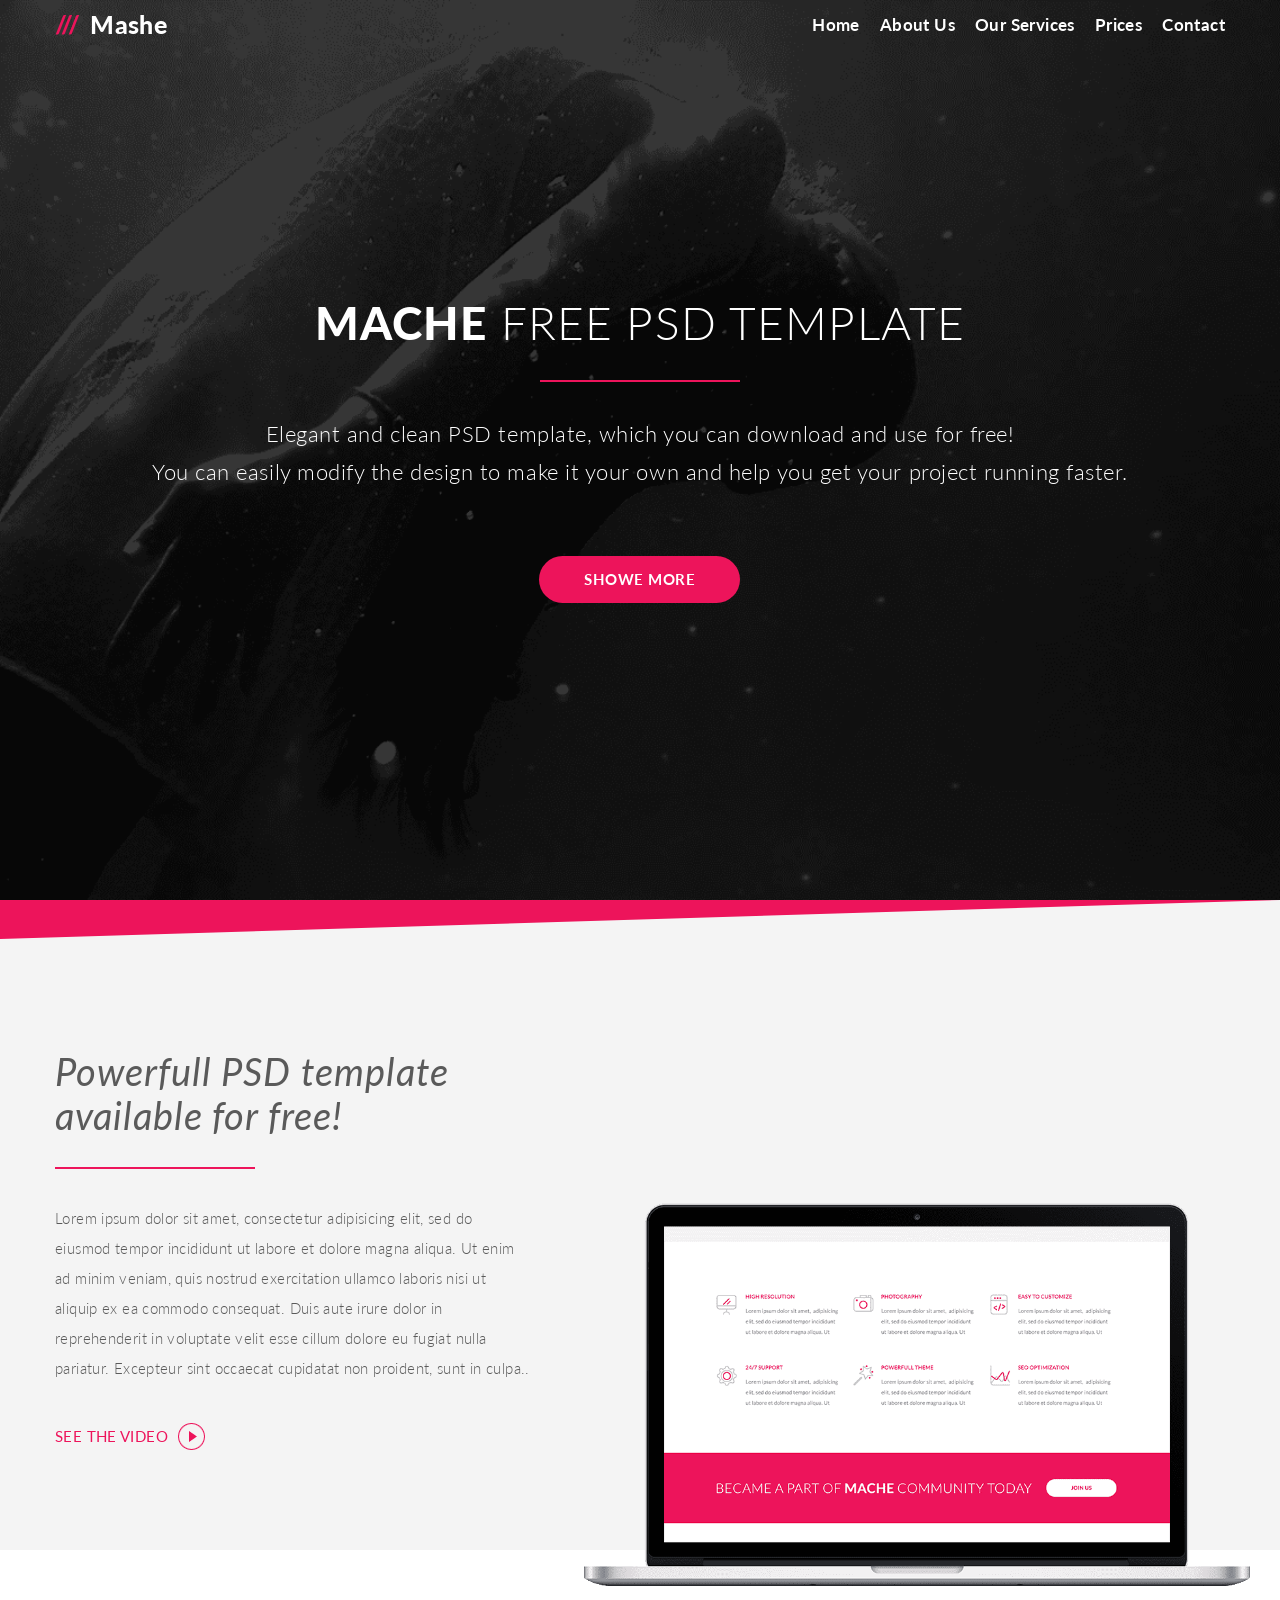
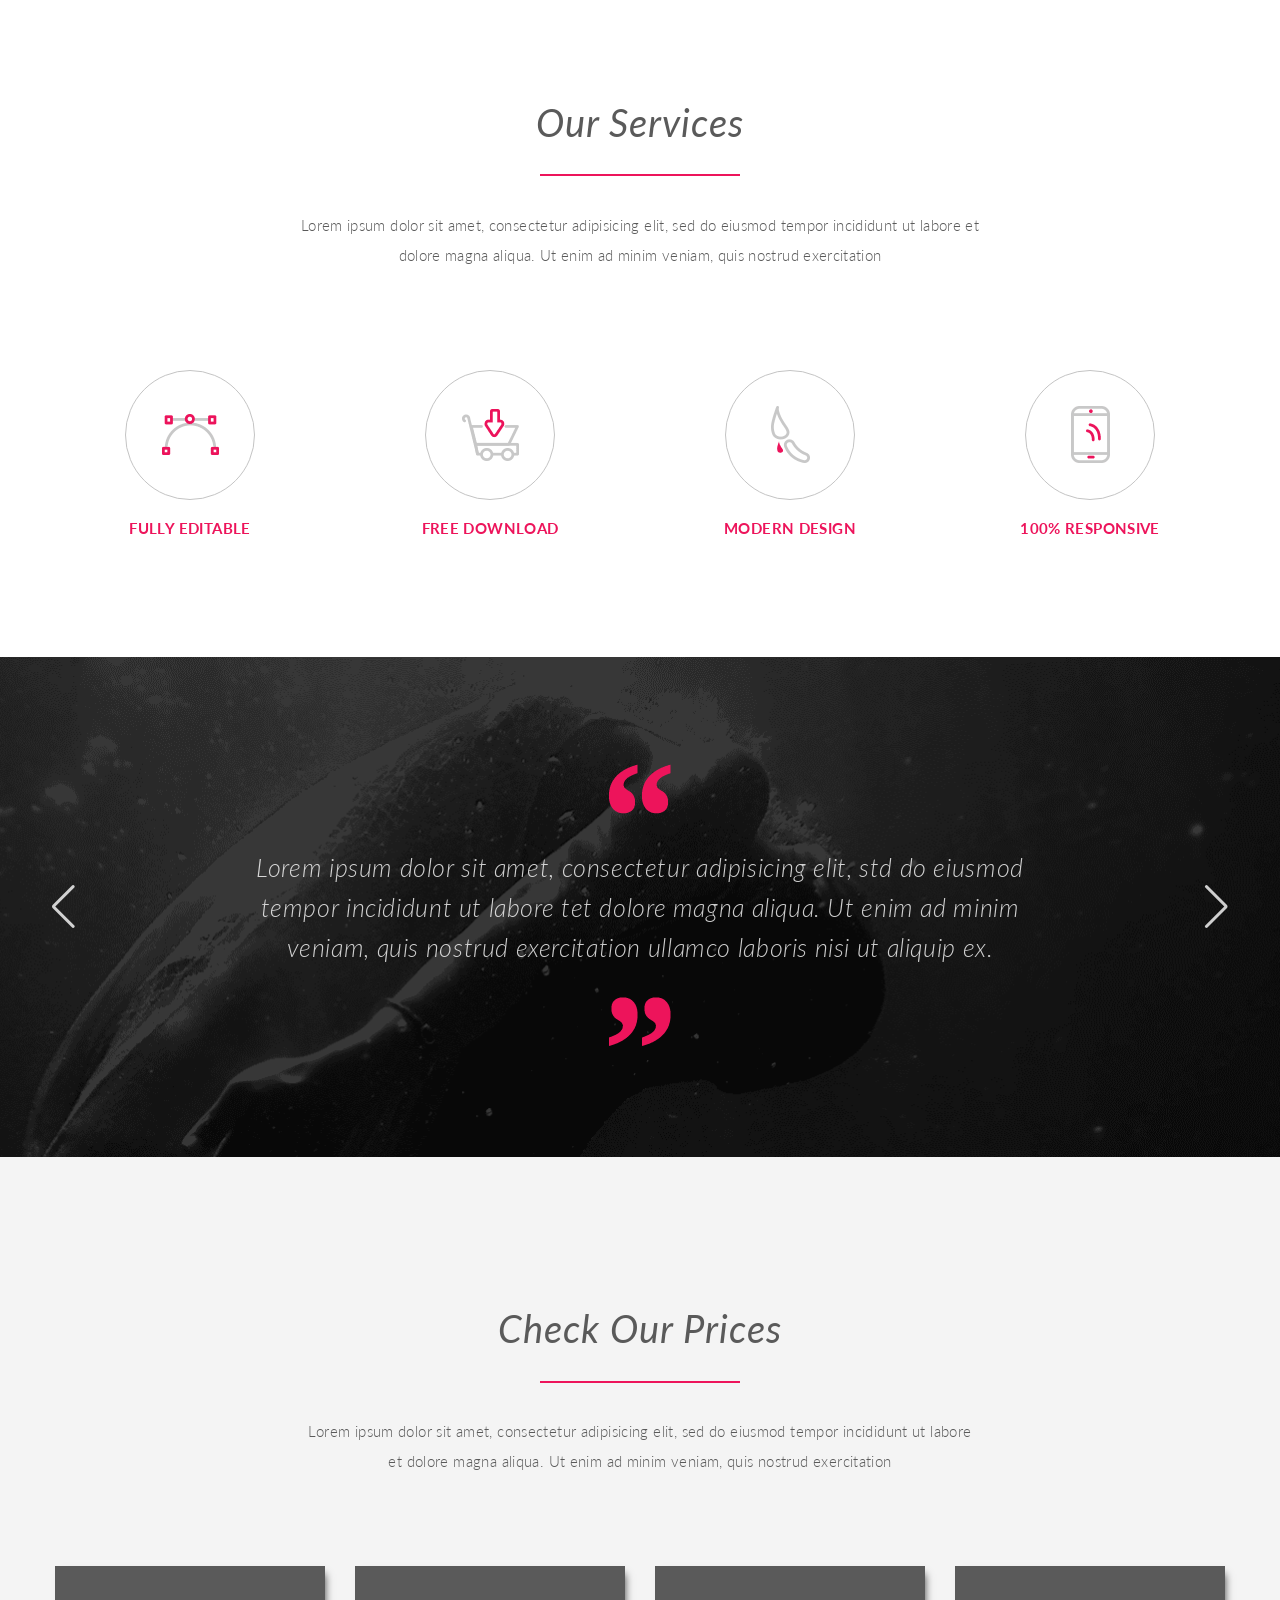
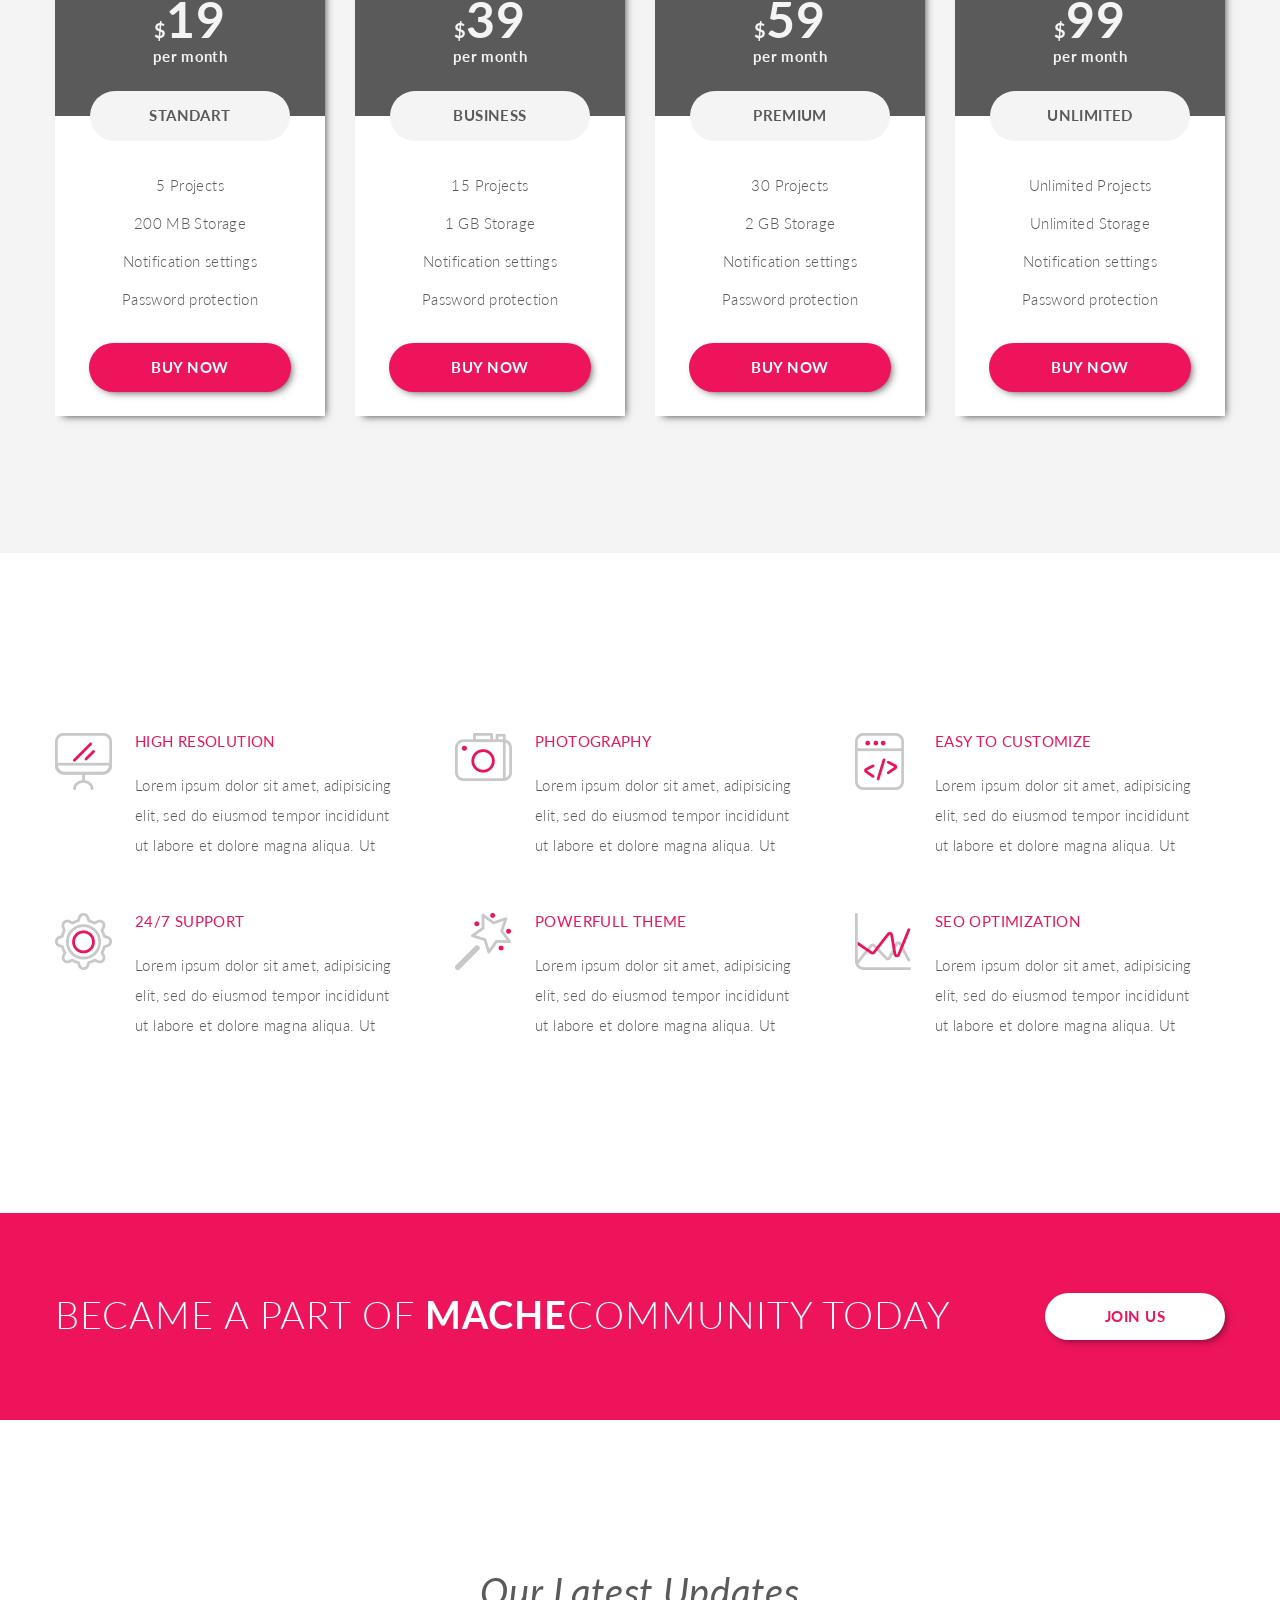
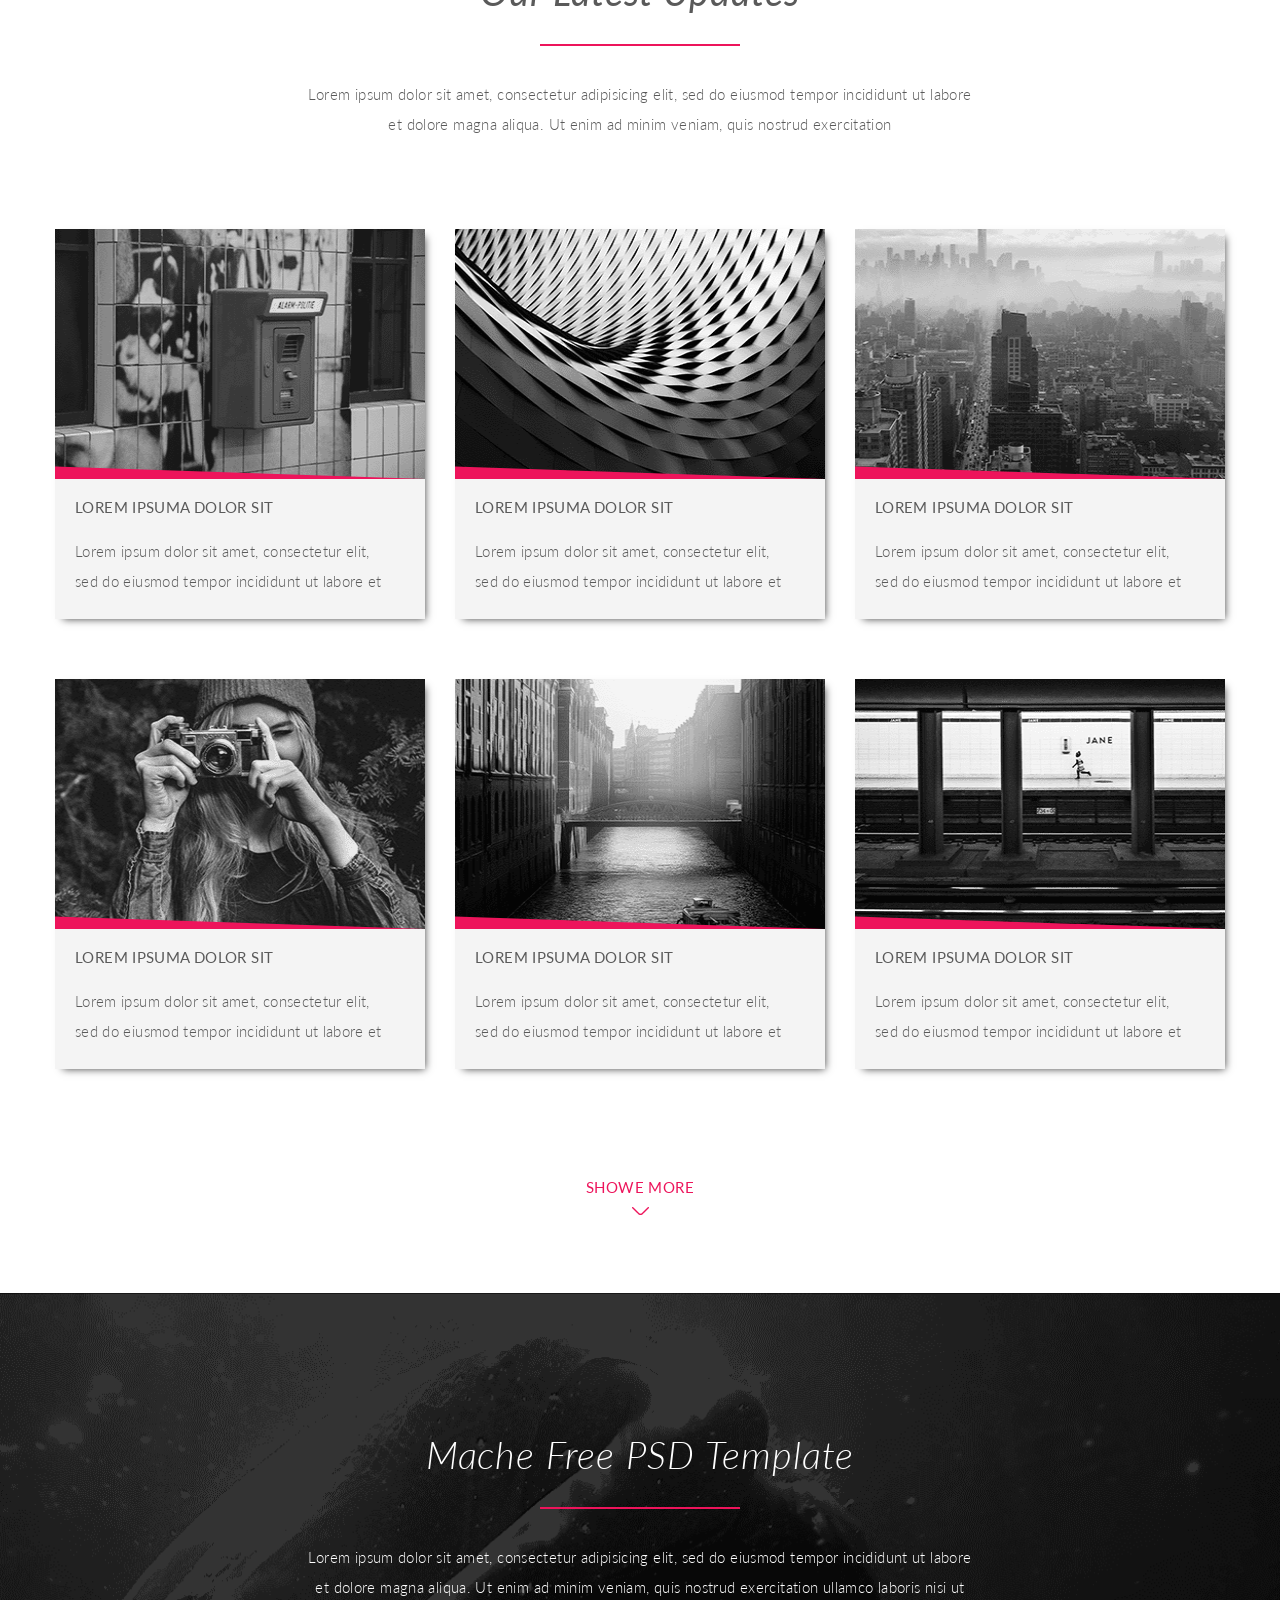
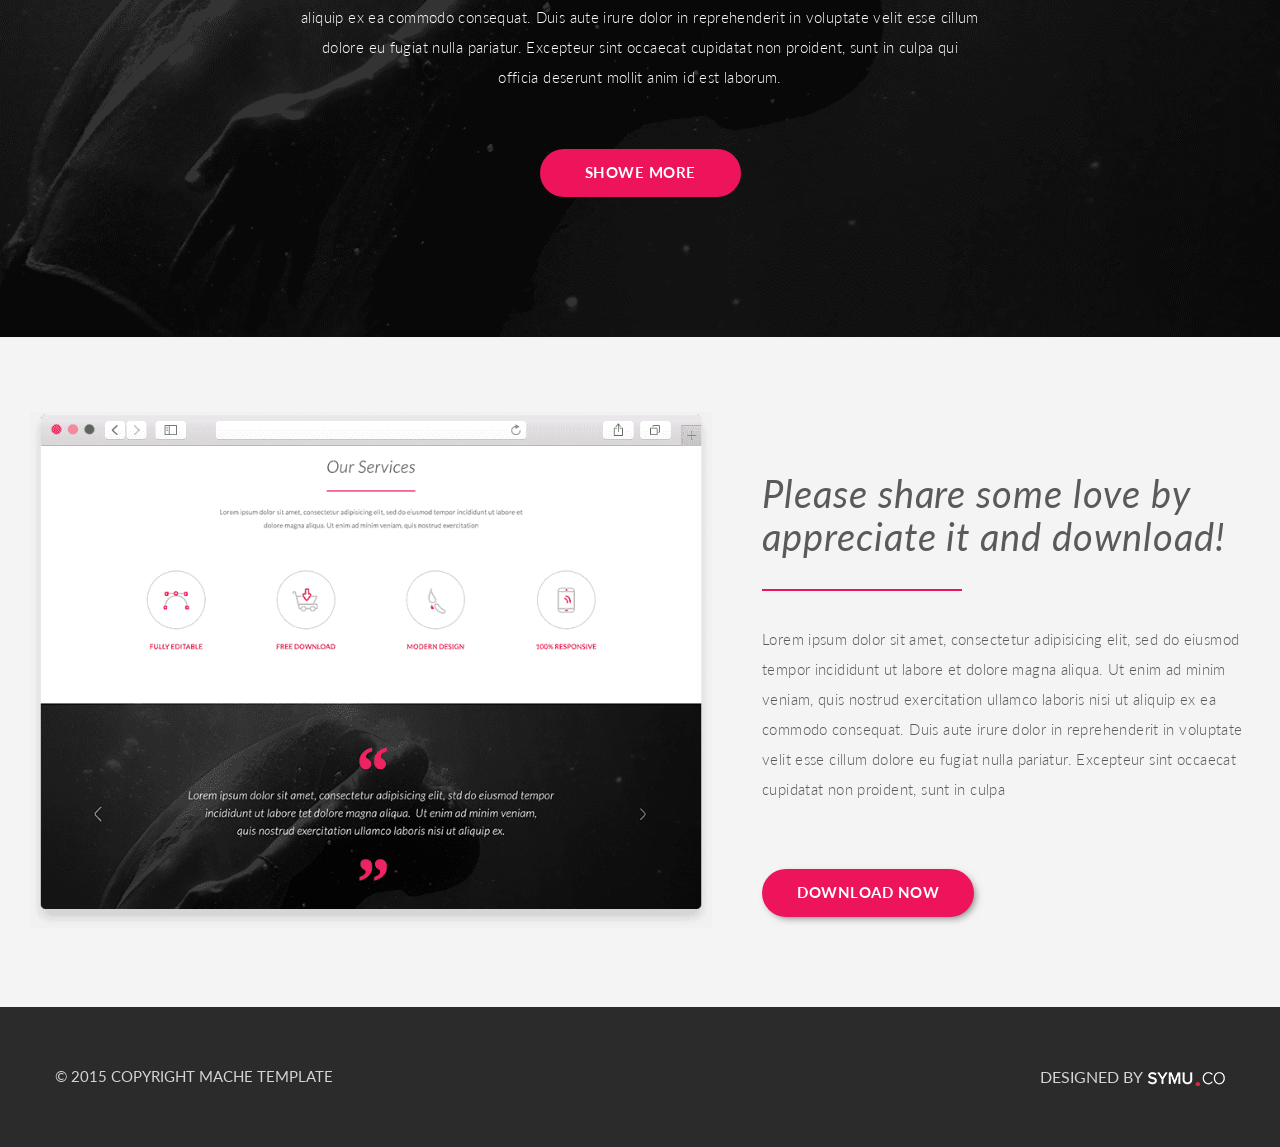
<file: index.html>
<!DOCTYPE html>
<html lang="zxx">

<head>
  <meta charset="UTF-8" />
  <meta name="viewport" content="width=device-width, initial-scale=1.0" />
  <meta http-equiv="X-UA-Compatible" content="ie=edge" />
  <title>Mache</title>
  <link href="https://fonts.googleapis.com/css?family=Lato:300,300i,400,400i,700,900&display=swap" rel="stylesheet" />
  <link rel="stylesheet" href="css/style.min.css" />
</head>

<body>
  <!-- Header -->
  <header class="header">
    <div class="container">
      <div class="header__logo">
        <a href="#intro"><span>///</span>Mashe</a>
      </div>
      <nav class="menu">
        <ul class="menu__list">
          <li>
            <a href="#intro" class="menu__link">Home</a>
          </li>
          <li>
            <a href="#about" class="menu__link">About Us</a>
          </li>
          <li>
            <a href="#services" class="menu__link">Our Services</a>
          </li>
          <li>
            <a href="#prices" class="menu__link">Prices</a>
          </li>
          <li>
            <a href="#join" class="menu__link">Contact</a>
          </li>
        </ul>
      </nav>
      <div class="burger">
        <span class="burger__line burger__line_first"></span>
        <span class="burger__line burger__line_second"></span>
        <span class="burger__line burger__line_third"></span>
        <span class="burger__line burger__line_fourth"></span>
      </div>
    </div>
  </header>
  <section class="intro" id="intro">
    <div class="intro__content">
      <h1><span>Mache</span> free psd template</h1>
      <hr />
      <p>
        Elegant and clean PSD template, which you can download and use for
        free!<br />You can easily modify the design to make it your own and
        help you get your project running faster.
      </p>
      <a href="#" class="btn">Showe more</a>
    </div>
  </section>
  <main>
    <!-- About Us -->
    <section class="about" id="about">
      <div class="clip-path"></div>
      <div class="about__content">
        <div class="content-inner">
          <h2>Powerfull PSD template available for free!</h2>
          <hr />
          <p>
            Lorem ipsum dolor sit amet, consectetur adipisicing elit, sed do
            eiusmod tempor incididunt ut labore et dolore magna aliqua. Ut
            enim ad minim veniam, quis nostrud exercitation ullamco laboris
            nisi ut aliquip ex ea commodo consequat. Duis aute irure dolor in
            reprehenderit in voluptate velit esse cillum dolore eu fugiat
            nulla pariatur. Excepteur sint occaecat cupidatat non proident,
            sunt in culpa..
          </p>
          <a href="https://www.youtube.com/watch?v=f3XlIQ5pmdQ" target="_blank">See the Video <img loading="lazy"
              src="img/play-icon.png" alt="Play" /></a>
        </div>
      </div>

      <div class="about__img wow animated fadeInRight">
        <img loading="lazy" src="img/about-img.png" alt="Laptop" />
      </div>
    </section>
    <!-- Our services -->
    <section class="services" id="services">
      <div class="services__header">
        <h2>Our Services</h2>
        <hr />
        <p>
          Lorem ipsum dolor sit amet, consectetur adipisicing elit, sed do
          eiusmod tempor incididunt ut labore et dolore magna aliqua. Ut enim
          ad minim veniam, quis nostrud exercitation
        </p>
      </div>
      <div class="services__content">
        <div class="content-block">
          <div class="block-img">
            <img src="img/editable-icon.png" alt="Editable icon" />
          </div>
          <h3>Fully editable</h3>
        </div>
        <div class="content-block">
          <div class="block-img">
            <img src="img/download-icon.png" alt="Download icon" />
          </div>
          <h3>Free download</h3>
        </div>
        <div class="content-block">
          <div class="block-img">
            <img src="img/design-icon.png" alt="Design icon" />
          </div>
          <h3>Modern design</h3>
        </div>
        <div class="content-block">
          <div class="block-img">
            <img src="img/responsive-icon.png" alt="Mobile icon" />
          </div>
          <h3>100% responsive</h3>
        </div>
      </div>
    </section>
    <!-- Slider -->
    <div class="slider">
      <div class="swiper-container">
        <div class="swiper-wrapper">
          <!-- Slides -->
          <div class="swiper-slide">
            <div class="mark-top">
              <img src="img/quotation__mark_top-icon.png" alt="Quotation mark" />
            </div>
            <p>
              Lorem ipsum dolor sit amet, consectetur adipisicing elit, std do
              eiusmod tempor incididunt ut labore tet dolore magna aliqua. Ut
              enim ad minim veniam, quis nostrud exercitation ullamco laboris
              nisi ut aliquip ex.
            </p>
            <div class="mark-bottom">
              <img src="img/quotation__mark_bottom-icon.png" alt="Quotation mark" />
            </div>
          </div>
          <div class="swiper-slide">
            <div class="mark-top">
              <img src="img/quotation__mark_top-icon.png" alt="Quotation mark" />
            </div>
            <p>
              Lorem ipsum dolor sit amet, consectetur adipisicing elit, std do
              eiusmod tempor incididunt ut labore tet dolore magna aliqua. Ut
              enim ad minim veniam, quis nostrud exercitation ullamco laboris
              nisi ut aliquip ex. Ut enim ad minim veniam, quis nostrud
              exercitation ullamco laboris nisi ut aliquip ex.
            </p>
            <div class="mark-bottom">
              <img src="img/quotation__mark_bottom-icon.png" alt="Quotation mark" />
            </div>
          </div>
          <div class="swiper-slide">
            <div class="mark-top">
              <img src="img/quotation__mark_top-icon.png" alt="Quotation mark" />
            </div>
            <p>
              Lorem ipsum dolor sit amet, consectetur adipisicing elit, std do
              eiusmod tempor incididunt ut labore tet dolore magna aliqua. Ut
              enim ad minim veniam, quis nostrud exercitation ullamco laboris
              nisi ut aliquip ex.
            </p>
            <div class="mark-bottom">
              <img src="img/quotation__mark_bottom-icon.png" alt="Quotation mark" />
            </div>
          </div>
        </div>
        <div class="swiper-button-prev"></div>
        <div class="swiper-button-next"></div>
      </div>
    </div>
    <!-- Our Prices -->
    <section class="prices" id="prices">
      <div class="prices__content">
        <div class="prices__header">
          <h2>Check Our Prices</h2>
          <hr />
          <p>
            Lorem ipsum dolor sit amet, consectetur adipisicing elit, sed do
            eiusmod tempor incididunt ut labore et dolore magna aliqua. Ut
            enim ad minim veniam, quis nostrud exercitation
          </p>
        </div>
        <div class="prices__cards">
          <div class="card wow animated fadeIn">
            <div class="card__price">
              <div class="price"><span>$</span>19</div>
              <div class="term">per month</div>
            </div>
            <div class="card__description">
              <div class="text">Standart</div>
              <ul class="list">
                <li>5 Projects</li>
                <li>200 MB Storage</li>
                <li>Notification settings</li>
                <li>Password protection</li>
              </ul>
              <a href="#" class="btn">Buy Now</a>
            </div>
          </div>
          <div class="card wow animated fadeIn">
            <div class="card__price">
              <div class="price"><span>$</span>39</div>
              <div class="term">per month</div>
            </div>
            <div class="card__description">
              <div class="text">Business</div>
              <ul class="list">
                <li>15 Projects</li>
                <li>1 GB Storage</li>
                <li>Notification settings</li>
                <li>Password protection</li>
              </ul>
              <a href="#" class="btn">Buy Now</a>
            </div>
          </div>
          <div class="card wow animated fadeIn">
            <div class="card__price">
              <div class="price"><span>$</span>59</div>
              <div class="term">per month</div>
            </div>
            <div class="card__description">
              <div class="text">Premium</div>
              <ul class="list">
                <li>30 Projects</li>
                <li>2 GB Storage</li>
                <li>Notification settings</li>
                <li>Password protection</li>
              </ul>
              <a href="#" class="btn">Buy Now</a>
            </div>
          </div>
          <div class="card wow animated fadeIn">
            <div class="card__price">
              <div class="price"><span>$</span>99</div>
              <div class="term">per month</div>
            </div>
            <div class="card__description">
              <div class="text">Unlimited</div>
              <ul class="list">
                <li>Unlimited Projects</li>
                <li>Unlimited Storage</li>
                <li>Notification settings</li>
                <li>Password protection</li>
              </ul>
              <a href="#" class="btn">Buy Now</a>
            </div>
          </div>
        </div>
      </div>
    </section>
    <!-- Servises too -->
    <section class="services-too">
      <div class="services-too__content">
        <div class="cards">
          <div class="card">
            <div class="card__img">
              <img src="img/resolution-icon.png" alt="Display icon" />
            </div>
            <div class="card__inner">
              <h3>HIGH RESOLUTION</h3>
              <p>
                Lorem ipsum dolor sit amet, adipisicing elit, sed do eiusmod
                tempor incididunt ut labore et dolore magna aliqua. Ut
              </p>
            </div>
          </div>
          <div class="card">
            <div class="card__img">
              <img src="img/photo-icon.png" alt="Camera icon" />
            </div>
            <div class="card__inner">
              <h3>PHOTOGRAPHY</h3>
              <p>
                Lorem ipsum dolor sit amet, adipisicing elit, sed do eiusmod
                tempor incididunt ut labore et dolore magna aliqua. Ut
              </p>
            </div>
          </div>
          <div class="card">
            <div class="card__img">
              <img src="img/customize-icon.png" alt="Customize icon" />
            </div>
            <div class="card__inner">
              <h3>EASY TO CUSTOMIZE</h3>
              <p>
                Lorem ipsum dolor sit amet, adipisicing elit, sed do eiusmod
                tempor incididunt ut labore et dolore magna aliqua. Ut
              </p>
            </div>
          </div>
          <div class="card">
            <div class="card__img">
              <img src="img/support-icon.png" alt="Support icon" />
            </div>
            <div class="card__inner">
              <h3>24/7 SUPPORT</h3>
              <p>
                Lorem ipsum dolor sit amet, adipisicing elit, sed do eiusmod
                tempor incididunt ut labore et dolore magna aliqua. Ut
              </p>
            </div>
          </div>
          <div class="card">
            <div class="card__img">
              <img src="img/powerfull-icon.png" alt="Powerfull icon" />
            </div>
            <div class="card__inner">
              <h3>POWERFULL THEME</h3>
              <p>
                Lorem ipsum dolor sit amet, adipisicing elit, sed do eiusmod
                tempor incididunt ut labore et dolore magna aliqua. Ut
              </p>
            </div>
          </div>
          <div class="card">
            <div class="card__img">
              <img src="img/optimization-icon.png" alt="Optimization icon" />
            </div>
            <div class="card__inner">
              <h3>SEO OPTIMIZATION</h3>
              <p>
                Lorem ipsum dolor sit amet, adipisicing elit, sed do eiusmod
                tempor incididunt ut labore et dolore magna aliqua. Ut
              </p>
            </div>
          </div>
        </div>
      </div>
    </section>
    <!-- Join -->
    <section class="join" id="join">
      <div class="join__content  wow animated fadeInLeft">
        <h2>Became A Part Of <span>Mache</span>Community Today</h2>
        <a href="#" class="btn">JOIN US</a>
      </div>
    </section>
    <!-- Our Lates Updates -->
    <section class="updates">
      <div class="updates__content">
        <div class="updates__header">
          <h2>Our Latest Updates</h2>
          <hr />
          <p>
            Lorem ipsum dolor sit amet, consectetur adipisicing elit, sed do
            eiusmod tempor incididunt ut labore et dolore magna aliqua. Ut
            enim ad minim veniam, quis nostrud exercitation
          </p>
        </div>
        <div class="cards">
          <div class="card">
            <div class="card__img">
              <img loading="lazy" class="img" src="img/updates-img-1.png" alt="Updates icon" />
              <div class="clip-path">
                <a href="#"><img src="img/zoom-icon.png" alt="Zoom icon" /></a>
              </div>
            </div>
            <div class="card__text">
              <h4>LOREM IPSUMa DOLOR SIT</h4>
              <p>
                Lorem ipsum dolor sit amet, consectetur elit, sed do eiusmod
                tempor incididunt ut labore et
              </p>
            </div>
          </div>
          <div class="card">
            <div class="card__img">
              <img loading="lazy" class="img" src="img/updates-img-2.png" alt="Updates icon" />
              <div class="clip-path">
                <a href="#"><img src="img/zoom-icon.png" alt="Zoom" /></a>
              </div>
            </div>
            <div class="card__text">
              <h4>LOREM IPSUMa DOLOR SIT</h4>
              <p>
                Lorem ipsum dolor sit amet, consectetur elit, sed do eiusmod
                tempor incididunt ut labore et
              </p>
            </div>
          </div>
          <div class="card">
            <div class="card__img">
              <img loading="lazy" class="img" src="img/updates-img-3.png" alt="Updates icon" />
              <div class="clip-path">
                <a href="#"><img src="img/zoom-icon.png" alt="Zoom" /></a>
              </div>
            </div>
            <div class="card__text">
              <h4>LOREM IPSUMa DOLOR SIT</h4>
              <p>
                Lorem ipsum dolor sit amet, consectetur elit, sed do eiusmod
                tempor incididunt ut labore et
              </p>
            </div>
          </div>
          <div class="card">
            <div class="card__img">
              <img loading="lazy" class="img" src="img/updates-img-4.png" alt="Updates icon" />
              <div class="clip-path">
                <a href="#"><img src="img/zoom-icon.png" alt="Zoom" /></a>
              </div>
            </div>
            <div class="card__text">
              <h4>LOREM IPSUMa DOLOR SIT</h4>
              <p>
                Lorem ipsum dolor sit amet, consectetur elit, sed do eiusmod
                tempor incididunt ut labore et
              </p>
            </div>
          </div>
          <div class="card">
            <div class="card__img">
              <img loading="lazy" class="img" src="img/updates-img-5.png" alt="Updates icon" />
              <div class="clip-path">
                <a href="#"><img src="img/zoom-icon.png" alt="Zoom" /></a>
              </div>
            </div>
            <div class="card__text">
              <h4>LOREM IPSUMa DOLOR SIT</h4>
              <p>
                Lorem ipsum dolor sit amet, consectetur elit, sed do eiusmod
                tempor incididunt ut labore et
              </p>
            </div>
          </div>
          <div class="card">
            <div class="card__img">
              <img loading="lazy" class="img" src="img/updates-img-6.png" alt="Updates icon" />
              <div class="clip-path">
                <a href="#"><img src="img/zoom-icon.png" alt="Zoom" /></a>
              </div>
            </div>
            <div class="card__text">
              <h4>LOREM IPSUMa DOLOR SIT</h4>
              <p>
                Lorem ipsum dolor sit amet, consectetur elit, sed do eiusmod
                tempor incididunt ut labore et
              </p>
            </div>
          </div>
        </div>
        <div class="updates__link">
          <a href="#">Showe more</a>
          <div class="arrow">
            <img src="img/arrow-icon.png" alt="Arrow bottom icon" />
          </div>
        </div>
      </div>
    </section>
    <!-- Free-template -->
    <section class="free-template">
      <div class="free-template__content">
        <h2>Mache Free PSD Template</h2>
        <hr />
        <p>
          Lorem ipsum dolor sit amet, consectetur adipisicing elit, sed do
          eiusmod tempor incididunt ut labore et dolore magna aliqua. Ut enim
          ad minim veniam, quis nostrud exercitation ullamco laboris nisi ut
          aliquip ex ea commodo consequat. Duis aute irure dolor in
          reprehenderit in voluptate velit esse cillum dolore eu fugiat nulla
          pariatur. Excepteur sint occaecat cupidatat non proident, sunt in
          culpa qui officia deserunt mollit anim id est laborum.
        </p>
        <a class="btn" href="#">Showe more</a>
      </div>
    </section>
    <!-- Download -->
    <section class="download">
      <div class="download__content">
        <div class="download__img  wow animated fadeInLeft">
          <img loading="lazy" src="img/download-bg.png" alt="Picture" />
        </div>
        <div class="download__header">
          <h2>Please share some love by appreciate it and download!</h2>
          <hr />
          <p>
            Lorem ipsum dolor sit amet, consectetur adipisicing elit, sed do
            eiusmod tempor incididunt ut labore et dolore magna aliqua. Ut
            enim ad minim veniam, quis nostrud exercitation ullamco laboris
            nisi ut aliquip ex ea commodo consequat. Duis aute irure dolor in
            reprehenderit in voluptate velit esse cillum dolore eu fugiat
            nulla pariatur. Excepteur sint occaecat cupidatat non proident,
            sunt in culpa
          </p>
          <a href="img/header-bg.png" download class="btn">Download now</a>
        </div>
      </div>
    </section>
  </main>
  <!-- Footer -->
  <footer class="footer">
    <div class="footer__content">
      <div class="footer__copyright">© 2015 COPYRIGHT MACHE TEMPLATE</div>
      <div class="footer__author">
        DESIGNED BY
        <img src="img/author_logo-icon.png" alt="" />
      </div>
    </div>
  </footer>
  <script src="https://cdnjs.cloudflare.com/ajax/libs/jquery/3.4.1/jquery.min.js"></script>
  <script async src="js/script.min.js"></script>
</body>

</html>
</file>
<file: css/style.min.css>
@charset "UTF-8";html{line-height:1.15;-webkit-text-size-adjust:100%}details,main{display:block}h1{font-size:2em}hr{-webkit-box-sizing:content-box;box-sizing:content-box;overflow:visible}code,kbd,pre,samp{font-family:monospace,monospace;font-size:1em}a{background-color:transparent;text-decoration:none;color:inherit;cursor:pointer}abbr[title]{border-bottom:none;text-decoration:underline;-webkit-text-decoration:underline dotted;text-decoration:underline dotted}b,strong{font-weight:bolder}small{font-size:80%}sub,sup{font-size:75%;line-height:0;position:relative;vertical-align:baseline}sub{bottom:-.25em}sup{top:-.5em}img{border-style:none;max-width:100%;height:auto}button,input,optgroup,select,textarea{font-family:inherit;font-size:100%;line-height:1.15;margin:0}button,input{overflow:visible}button,select{text-transform:none}[type=button],[type=reset],[type=submit],button{-webkit-appearance:button}[type=button]::-moz-focus-inner,[type=reset]::-moz-focus-inner,[type=submit]::-moz-focus-inner,button::-moz-focus-inner{border-style:none;padding:0}[type=button]:-moz-focusring,[type=reset]:-moz-focusring,[type=submit]:-moz-focusring,button:-moz-focusring{outline:ButtonText dotted 1px}fieldset{padding:.35em .75em .625em}legend{-webkit-box-sizing:border-box;box-sizing:border-box;color:inherit;display:table;max-width:100%;padding:0;white-space:normal}progress{vertical-align:baseline}textarea{overflow:auto}[type=checkbox],[type=radio]{-webkit-box-sizing:border-box;box-sizing:border-box;padding:0}[type=number]::-webkit-inner-spin-button,[type=number]::-webkit-outer-spin-button{height:auto}[type=search]{-webkit-appearance:textfield;outline-offset:-2px}[type=search]::-webkit-search-decoration{-webkit-appearance:none}::-webkit-file-upload-button{-webkit-appearance:button;font:inherit}summary{display:list-item}[hidden],template{display:none}html{-webkit-box-sizing:border-box;box-sizing:border-box}*,::after,::before{-webkit-box-sizing:inherit;box-sizing:inherit}button{background-color:transparent;color:inherit;border-width:0;padding:0;cursor:pointer}figure,p{margin:0}input::-moz-focus-inner{border:0;padding:0;margin:0}dd,ol,ul{margin:0;padding:0;list-style:none}h1,h2,h3,h4,h5,h6{margin:0;padding:0;font-size:inherit;font-weight:inherit}cite{font-style:normal}/*!
 * animate.css -https://daneden.github.io/animate.css/
 * Version - 3.7.2
 * Licensed under the MIT license - http://opensource.org/licenses/MIT
 *
 * Copyright (c) 2019 Daniel Eden
 */@-webkit-keyframes bounce{20%,53%,80%,from,to{-webkit-animation-timing-function:cubic-bezier(.215,.61,.355,1);animation-timing-function:cubic-bezier(.215,.61,.355,1);-webkit-transform:translate3d(0,0,0);transform:translate3d(0,0,0)}40%,43%{-webkit-animation-timing-function:cubic-bezier(.755,.05,.855,.06);animation-timing-function:cubic-bezier(.755,.05,.855,.06);-webkit-transform:translate3d(0,-30px,0);transform:translate3d(0,-30px,0)}70%{-webkit-animation-timing-function:cubic-bezier(.755,.05,.855,.06);animation-timing-function:cubic-bezier(.755,.05,.855,.06);-webkit-transform:translate3d(0,-15px,0);transform:translate3d(0,-15px,0)}90%{-webkit-transform:translate3d(0,-4px,0);transform:translate3d(0,-4px,0)}}@keyframes bounce{20%,53%,80%,from,to{-webkit-animation-timing-function:cubic-bezier(.215,.61,.355,1);animation-timing-function:cubic-bezier(.215,.61,.355,1);-webkit-transform:translate3d(0,0,0);transform:translate3d(0,0,0)}40%,43%{-webkit-animation-timing-function:cubic-bezier(.755,.05,.855,.06);animation-timing-function:cubic-bezier(.755,.05,.855,.06);-webkit-transform:translate3d(0,-30px,0);transform:translate3d(0,-30px,0)}70%{-webkit-animation-timing-function:cubic-bezier(.755,.05,.855,.06);animation-timing-function:cubic-bezier(.755,.05,.855,.06);-webkit-transform:translate3d(0,-15px,0);transform:translate3d(0,-15px,0)}90%{-webkit-transform:translate3d(0,-4px,0);transform:translate3d(0,-4px,0)}}.bounce{-webkit-animation-name:bounce;animation-name:bounce;-webkit-transform-origin:center bottom;transform-origin:center bottom}@-webkit-keyframes flash{50%,from,to{opacity:1}25%,75%{opacity:0}}@keyframes flash{50%,from,to{opacity:1}25%,75%{opacity:0}}.flash{-webkit-animation-name:flash;animation-name:flash}@-webkit-keyframes pulse{from,to{-webkit-transform:scale3d(1,1,1);transform:scale3d(1,1,1)}50%{-webkit-transform:scale3d(1.05,1.05,1.05);transform:scale3d(1.05,1.05,1.05)}}@keyframes pulse{from,to{-webkit-transform:scale3d(1,1,1);transform:scale3d(1,1,1)}50%{-webkit-transform:scale3d(1.05,1.05,1.05);transform:scale3d(1.05,1.05,1.05)}}.pulse{-webkit-animation-name:pulse;animation-name:pulse}@-webkit-keyframes rubberBand{from,to{-webkit-transform:scale3d(1,1,1);transform:scale3d(1,1,1)}30%{-webkit-transform:scale3d(1.25,.75,1);transform:scale3d(1.25,.75,1)}40%{-webkit-transform:scale3d(.75,1.25,1);transform:scale3d(.75,1.25,1)}50%{-webkit-transform:scale3d(1.15,.85,1);transform:scale3d(1.15,.85,1)}65%{-webkit-transform:scale3d(.95,1.05,1);transform:scale3d(.95,1.05,1)}75%{-webkit-transform:scale3d(1.05,.95,1);transform:scale3d(1.05,.95,1)}}@keyframes rubberBand{from,to{-webkit-transform:scale3d(1,1,1);transform:scale3d(1,1,1)}30%{-webkit-transform:scale3d(1.25,.75,1);transform:scale3d(1.25,.75,1)}40%{-webkit-transform:scale3d(.75,1.25,1);transform:scale3d(.75,1.25,1)}50%{-webkit-transform:scale3d(1.15,.85,1);transform:scale3d(1.15,.85,1)}65%{-webkit-transform:scale3d(.95,1.05,1);transform:scale3d(.95,1.05,1)}75%{-webkit-transform:scale3d(1.05,.95,1);transform:scale3d(1.05,.95,1)}}.rubberBand{-webkit-animation-name:rubberBand;animation-name:rubberBand}@-webkit-keyframes shake{from,to{-webkit-transform:translate3d(0,0,0);transform:translate3d(0,0,0)}10%,30%,50%,70%,90%{-webkit-transform:translate3d(-10px,0,0);transform:translate3d(-10px,0,0)}20%,40%,60%,80%{-webkit-transform:translate3d(10px,0,0);transform:translate3d(10px,0,0)}}@keyframes shake{from,to{-webkit-transform:translate3d(0,0,0);transform:translate3d(0,0,0)}10%,30%,50%,70%,90%{-webkit-transform:translate3d(-10px,0,0);transform:translate3d(-10px,0,0)}20%,40%,60%,80%{-webkit-transform:translate3d(10px,0,0);transform:translate3d(10px,0,0)}}.shake{-webkit-animation-name:shake;animation-name:shake}@-webkit-keyframes headShake{0%{-webkit-transform:translateX(0);transform:translateX(0)}6.5%{-webkit-transform:translateX(-6px) rotateY(-9deg);transform:translateX(-6px) rotateY(-9deg)}18.5%{-webkit-transform:translateX(5px) rotateY(7deg);transform:translateX(5px) rotateY(7deg)}31.5%{-webkit-transform:translateX(-3px) rotateY(-5deg);transform:translateX(-3px) rotateY(-5deg)}43.5%{-webkit-transform:translateX(2px) rotateY(3deg);transform:translateX(2px) rotateY(3deg)}50%{-webkit-transform:translateX(0);transform:translateX(0)}}@keyframes headShake{0%{-webkit-transform:translateX(0);transform:translateX(0)}6.5%{-webkit-transform:translateX(-6px) rotateY(-9deg);transform:translateX(-6px) rotateY(-9deg)}18.5%{-webkit-transform:translateX(5px) rotateY(7deg);transform:translateX(5px) rotateY(7deg)}31.5%{-webkit-transform:translateX(-3px) rotateY(-5deg);transform:translateX(-3px) rotateY(-5deg)}43.5%{-webkit-transform:translateX(2px) rotateY(3deg);transform:translateX(2px) rotateY(3deg)}50%{-webkit-transform:translateX(0);transform:translateX(0)}}.headShake{-webkit-animation-timing-function:ease-in-out;animation-timing-function:ease-in-out;-webkit-animation-name:headShake;animation-name:headShake}@-webkit-keyframes swing{20%{-webkit-transform:rotate3d(0,0,1,15deg);transform:rotate3d(0,0,1,15deg)}40%{-webkit-transform:rotate3d(0,0,1,-10deg);transform:rotate3d(0,0,1,-10deg)}60%{-webkit-transform:rotate3d(0,0,1,5deg);transform:rotate3d(0,0,1,5deg)}80%{-webkit-transform:rotate3d(0,0,1,-5deg);transform:rotate3d(0,0,1,-5deg)}to{-webkit-transform:rotate3d(0,0,1,0deg);transform:rotate3d(0,0,1,0deg)}}@keyframes swing{20%{-webkit-transform:rotate3d(0,0,1,15deg);transform:rotate3d(0,0,1,15deg)}40%{-webkit-transform:rotate3d(0,0,1,-10deg);transform:rotate3d(0,0,1,-10deg)}60%{-webkit-transform:rotate3d(0,0,1,5deg);transform:rotate3d(0,0,1,5deg)}80%{-webkit-transform:rotate3d(0,0,1,-5deg);transform:rotate3d(0,0,1,-5deg)}to{-webkit-transform:rotate3d(0,0,1,0deg);transform:rotate3d(0,0,1,0deg)}}.swing{-webkit-transform-origin:top center;transform-origin:top center;-webkit-animation-name:swing;animation-name:swing}@-webkit-keyframes tada{from,to{-webkit-transform:scale3d(1,1,1);transform:scale3d(1,1,1)}10%,20%{-webkit-transform:scale3d(.9,.9,.9) rotate3d(0,0,1,-3deg);transform:scale3d(.9,.9,.9) rotate3d(0,0,1,-3deg)}30%,50%,70%,90%{-webkit-transform:scale3d(1.1,1.1,1.1) rotate3d(0,0,1,3deg);transform:scale3d(1.1,1.1,1.1) rotate3d(0,0,1,3deg)}40%,60%,80%{-webkit-transform:scale3d(1.1,1.1,1.1) rotate3d(0,0,1,-3deg);transform:scale3d(1.1,1.1,1.1) rotate3d(0,0,1,-3deg)}}@keyframes tada{from,to{-webkit-transform:scale3d(1,1,1);transform:scale3d(1,1,1)}10%,20%{-webkit-transform:scale3d(.9,.9,.9) rotate3d(0,0,1,-3deg);transform:scale3d(.9,.9,.9) rotate3d(0,0,1,-3deg)}30%,50%,70%,90%{-webkit-transform:scale3d(1.1,1.1,1.1) rotate3d(0,0,1,3deg);transform:scale3d(1.1,1.1,1.1) rotate3d(0,0,1,3deg)}40%,60%,80%{-webkit-transform:scale3d(1.1,1.1,1.1) rotate3d(0,0,1,-3deg);transform:scale3d(1.1,1.1,1.1) rotate3d(0,0,1,-3deg)}}.tada{-webkit-animation-name:tada;animation-name:tada}@-webkit-keyframes wobble{from,to{-webkit-transform:translate3d(0,0,0);transform:translate3d(0,0,0)}15%{-webkit-transform:translate3d(-25%,0,0) rotate3d(0,0,1,-5deg);transform:translate3d(-25%,0,0) rotate3d(0,0,1,-5deg)}30%{-webkit-transform:translate3d(20%,0,0) rotate3d(0,0,1,3deg);transform:translate3d(20%,0,0) rotate3d(0,0,1,3deg)}45%{-webkit-transform:translate3d(-15%,0,0) rotate3d(0,0,1,-3deg);transform:translate3d(-15%,0,0) rotate3d(0,0,1,-3deg)}60%{-webkit-transform:translate3d(10%,0,0) rotate3d(0,0,1,2deg);transform:translate3d(10%,0,0) rotate3d(0,0,1,2deg)}75%{-webkit-transform:translate3d(-5%,0,0) rotate3d(0,0,1,-1deg);transform:translate3d(-5%,0,0) rotate3d(0,0,1,-1deg)}}@keyframes wobble{from,to{-webkit-transform:translate3d(0,0,0);transform:translate3d(0,0,0)}15%{-webkit-transform:translate3d(-25%,0,0) rotate3d(0,0,1,-5deg);transform:translate3d(-25%,0,0) rotate3d(0,0,1,-5deg)}30%{-webkit-transform:translate3d(20%,0,0) rotate3d(0,0,1,3deg);transform:translate3d(20%,0,0) rotate3d(0,0,1,3deg)}45%{-webkit-transform:translate3d(-15%,0,0) rotate3d(0,0,1,-3deg);transform:translate3d(-15%,0,0) rotate3d(0,0,1,-3deg)}60%{-webkit-transform:translate3d(10%,0,0) rotate3d(0,0,1,2deg);transform:translate3d(10%,0,0) rotate3d(0,0,1,2deg)}75%{-webkit-transform:translate3d(-5%,0,0) rotate3d(0,0,1,-1deg);transform:translate3d(-5%,0,0) rotate3d(0,0,1,-1deg)}}.wobble{-webkit-animation-name:wobble;animation-name:wobble}@-webkit-keyframes jello{11.1%,from,to{-webkit-transform:translate3d(0,0,0);transform:translate3d(0,0,0)}22.2%{-webkit-transform:skewX(-12.5deg) skewY(-12.5deg);transform:skewX(-12.5deg) skewY(-12.5deg)}33.3%{-webkit-transform:skewX(6.25deg) skewY(6.25deg);transform:skewX(6.25deg) skewY(6.25deg)}44.4%{-webkit-transform:skewX(-3.125deg) skewY(-3.125deg);transform:skewX(-3.125deg) skewY(-3.125deg)}55.5%{-webkit-transform:skewX(1.5625deg) skewY(1.5625deg);transform:skewX(1.5625deg) skewY(1.5625deg)}66.6%{-webkit-transform:skewX(-.78125deg) skewY(-.78125deg);transform:skewX(-.78125deg) skewY(-.78125deg)}77.7%{-webkit-transform:skewX(.390625deg) skewY(.390625deg);transform:skewX(.390625deg) skewY(.390625deg)}88.8%{-webkit-transform:skewX(-.1953125deg) skewY(-.1953125deg);transform:skewX(-.1953125deg) skewY(-.1953125deg)}}@keyframes jello{11.1%,from,to{-webkit-transform:translate3d(0,0,0);transform:translate3d(0,0,0)}22.2%{-webkit-transform:skewX(-12.5deg) skewY(-12.5deg);transform:skewX(-12.5deg) skewY(-12.5deg)}33.3%{-webkit-transform:skewX(6.25deg) skewY(6.25deg);transform:skewX(6.25deg) skewY(6.25deg)}44.4%{-webkit-transform:skewX(-3.125deg) skewY(-3.125deg);transform:skewX(-3.125deg) skewY(-3.125deg)}55.5%{-webkit-transform:skewX(1.5625deg) skewY(1.5625deg);transform:skewX(1.5625deg) skewY(1.5625deg)}66.6%{-webkit-transform:skewX(-.78125deg) skewY(-.78125deg);transform:skewX(-.78125deg) skewY(-.78125deg)}77.7%{-webkit-transform:skewX(.390625deg) skewY(.390625deg);transform:skewX(.390625deg) skewY(.390625deg)}88.8%{-webkit-transform:skewX(-.1953125deg) skewY(-.1953125deg);transform:skewX(-.1953125deg) skewY(-.1953125deg)}}.jello{-webkit-animation-name:jello;animation-name:jello;-webkit-transform-origin:center;transform-origin:center}@-webkit-keyframes heartBeat{0%,28%,70%{-webkit-transform:scale(1);transform:scale(1)}14%,42%{-webkit-transform:scale(1.3);transform:scale(1.3)}}@keyframes heartBeat{0%,28%,70%{-webkit-transform:scale(1);transform:scale(1)}14%,42%{-webkit-transform:scale(1.3);transform:scale(1.3)}}.heartBeat{-webkit-animation-name:heartBeat;animation-name:heartBeat;-webkit-animation-duration:1.3s;animation-duration:1.3s;-webkit-animation-timing-function:ease-in-out;animation-timing-function:ease-in-out}@-webkit-keyframes bounceIn{20%,40%,60%,80%,from,to{-webkit-animation-timing-function:cubic-bezier(.215,.61,.355,1);animation-timing-function:cubic-bezier(.215,.61,.355,1)}0%{opacity:0;-webkit-transform:scale3d(.3,.3,.3);transform:scale3d(.3,.3,.3)}20%{-webkit-transform:scale3d(1.1,1.1,1.1);transform:scale3d(1.1,1.1,1.1)}40%{-webkit-transform:scale3d(.9,.9,.9);transform:scale3d(.9,.9,.9)}60%{opacity:1;-webkit-transform:scale3d(1.03,1.03,1.03);transform:scale3d(1.03,1.03,1.03)}80%{-webkit-transform:scale3d(.97,.97,.97);transform:scale3d(.97,.97,.97)}to{opacity:1;-webkit-transform:scale3d(1,1,1);transform:scale3d(1,1,1)}}@keyframes bounceIn{20%,40%,60%,80%,from,to{-webkit-animation-timing-function:cubic-bezier(.215,.61,.355,1);animation-timing-function:cubic-bezier(.215,.61,.355,1)}0%{opacity:0;-webkit-transform:scale3d(.3,.3,.3);transform:scale3d(.3,.3,.3)}20%{-webkit-transform:scale3d(1.1,1.1,1.1);transform:scale3d(1.1,1.1,1.1)}40%{-webkit-transform:scale3d(.9,.9,.9);transform:scale3d(.9,.9,.9)}60%{opacity:1;-webkit-transform:scale3d(1.03,1.03,1.03);transform:scale3d(1.03,1.03,1.03)}80%{-webkit-transform:scale3d(.97,.97,.97);transform:scale3d(.97,.97,.97)}to{opacity:1;-webkit-transform:scale3d(1,1,1);transform:scale3d(1,1,1)}}.bounceIn{-webkit-animation-duration:.75s;animation-duration:.75s;-webkit-animation-name:bounceIn;animation-name:bounceIn}@-webkit-keyframes bounceInDown{60%,75%,90%,from,to{-webkit-animation-timing-function:cubic-bezier(.215,.61,.355,1);animation-timing-function:cubic-bezier(.215,.61,.355,1)}0%{opacity:0;-webkit-transform:translate3d(0,-3000px,0);transform:translate3d(0,-3000px,0)}60%{opacity:1;-webkit-transform:translate3d(0,25px,0);transform:translate3d(0,25px,0)}75%{-webkit-transform:translate3d(0,-10px,0);transform:translate3d(0,-10px,0)}90%{-webkit-transform:translate3d(0,5px,0);transform:translate3d(0,5px,0)}to{-webkit-transform:translate3d(0,0,0);transform:translate3d(0,0,0)}}@keyframes bounceInDown{60%,75%,90%,from,to{-webkit-animation-timing-function:cubic-bezier(.215,.61,.355,1);animation-timing-function:cubic-bezier(.215,.61,.355,1)}0%{opacity:0;-webkit-transform:translate3d(0,-3000px,0);transform:translate3d(0,-3000px,0)}60%{opacity:1;-webkit-transform:translate3d(0,25px,0);transform:translate3d(0,25px,0)}75%{-webkit-transform:translate3d(0,-10px,0);transform:translate3d(0,-10px,0)}90%{-webkit-transform:translate3d(0,5px,0);transform:translate3d(0,5px,0)}to{-webkit-transform:translate3d(0,0,0);transform:translate3d(0,0,0)}}.bounceInDown{-webkit-animation-name:bounceInDown;animation-name:bounceInDown}@-webkit-keyframes bounceInLeft{60%,75%,90%,from,to{-webkit-animation-timing-function:cubic-bezier(.215,.61,.355,1);animation-timing-function:cubic-bezier(.215,.61,.355,1)}0%{opacity:0;-webkit-transform:translate3d(-3000px,0,0);transform:translate3d(-3000px,0,0)}60%{opacity:1;-webkit-transform:translate3d(25px,0,0);transform:translate3d(25px,0,0)}75%{-webkit-transform:translate3d(-10px,0,0);transform:translate3d(-10px,0,0)}90%{-webkit-transform:translate3d(5px,0,0);transform:translate3d(5px,0,0)}to{-webkit-transform:translate3d(0,0,0);transform:translate3d(0,0,0)}}@keyframes bounceInLeft{60%,75%,90%,from,to{-webkit-animation-timing-function:cubic-bezier(.215,.61,.355,1);animation-timing-function:cubic-bezier(.215,.61,.355,1)}0%{opacity:0;-webkit-transform:translate3d(-3000px,0,0);transform:translate3d(-3000px,0,0)}60%{opacity:1;-webkit-transform:translate3d(25px,0,0);transform:translate3d(25px,0,0)}75%{-webkit-transform:translate3d(-10px,0,0);transform:translate3d(-10px,0,0)}90%{-webkit-transform:translate3d(5px,0,0);transform:translate3d(5px,0,0)}to{-webkit-transform:translate3d(0,0,0);transform:translate3d(0,0,0)}}.bounceInLeft{-webkit-animation-name:bounceInLeft;animation-name:bounceInLeft}@-webkit-keyframes bounceInRight{60%,75%,90%,from,to{-webkit-animation-timing-function:cubic-bezier(.215,.61,.355,1);animation-timing-function:cubic-bezier(.215,.61,.355,1)}from{opacity:0;-webkit-transform:translate3d(3000px,0,0);transform:translate3d(3000px,0,0)}60%{opacity:1;-webkit-transform:translate3d(-25px,0,0);transform:translate3d(-25px,0,0)}75%{-webkit-transform:translate3d(10px,0,0);transform:translate3d(10px,0,0)}90%{-webkit-transform:translate3d(-5px,0,0);transform:translate3d(-5px,0,0)}to{-webkit-transform:translate3d(0,0,0);transform:translate3d(0,0,0)}}@keyframes bounceInRight{60%,75%,90%,from,to{-webkit-animation-timing-function:cubic-bezier(.215,.61,.355,1);animation-timing-function:cubic-bezier(.215,.61,.355,1)}from{opacity:0;-webkit-transform:translate3d(3000px,0,0);transform:translate3d(3000px,0,0)}60%{opacity:1;-webkit-transform:translate3d(-25px,0,0);transform:translate3d(-25px,0,0)}75%{-webkit-transform:translate3d(10px,0,0);transform:translate3d(10px,0,0)}90%{-webkit-transform:translate3d(-5px,0,0);transform:translate3d(-5px,0,0)}to{-webkit-transform:translate3d(0,0,0);transform:translate3d(0,0,0)}}.bounceInRight{-webkit-animation-name:bounceInRight;animation-name:bounceInRight}@-webkit-keyframes bounceInUp{60%,75%,90%,from,to{-webkit-animation-timing-function:cubic-bezier(.215,.61,.355,1);animation-timing-function:cubic-bezier(.215,.61,.355,1)}from{opacity:0;-webkit-transform:translate3d(0,3000px,0);transform:translate3d(0,3000px,0)}60%{opacity:1;-webkit-transform:translate3d(0,-20px,0);transform:translate3d(0,-20px,0)}75%{-webkit-transform:translate3d(0,10px,0);transform:translate3d(0,10px,0)}90%{-webkit-transform:translate3d(0,-5px,0);transform:translate3d(0,-5px,0)}to{-webkit-transform:translate3d(0,0,0);transform:translate3d(0,0,0)}}@keyframes bounceInUp{60%,75%,90%,from,to{-webkit-animation-timing-function:cubic-bezier(.215,.61,.355,1);animation-timing-function:cubic-bezier(.215,.61,.355,1)}from{opacity:0;-webkit-transform:translate3d(0,3000px,0);transform:translate3d(0,3000px,0)}60%{opacity:1;-webkit-transform:translate3d(0,-20px,0);transform:translate3d(0,-20px,0)}75%{-webkit-transform:translate3d(0,10px,0);transform:translate3d(0,10px,0)}90%{-webkit-transform:translate3d(0,-5px,0);transform:translate3d(0,-5px,0)}to{-webkit-transform:translate3d(0,0,0);transform:translate3d(0,0,0)}}.bounceInUp{-webkit-animation-name:bounceInUp;animation-name:bounceInUp}@-webkit-keyframes bounceOut{20%{-webkit-transform:scale3d(.9,.9,.9);transform:scale3d(.9,.9,.9)}50%,55%{opacity:1;-webkit-transform:scale3d(1.1,1.1,1.1);transform:scale3d(1.1,1.1,1.1)}to{opacity:0;-webkit-transform:scale3d(.3,.3,.3);transform:scale3d(.3,.3,.3)}}@keyframes bounceOut{20%{-webkit-transform:scale3d(.9,.9,.9);transform:scale3d(.9,.9,.9)}50%,55%{opacity:1;-webkit-transform:scale3d(1.1,1.1,1.1);transform:scale3d(1.1,1.1,1.1)}to{opacity:0;-webkit-transform:scale3d(.3,.3,.3);transform:scale3d(.3,.3,.3)}}.bounceOut{-webkit-animation-duration:.75s;animation-duration:.75s;-webkit-animation-name:bounceOut;animation-name:bounceOut}@-webkit-keyframes bounceOutDown{20%{-webkit-transform:translate3d(0,10px,0);transform:translate3d(0,10px,0)}40%,45%{opacity:1;-webkit-transform:translate3d(0,-20px,0);transform:translate3d(0,-20px,0)}to{opacity:0;-webkit-transform:translate3d(0,2000px,0);transform:translate3d(0,2000px,0)}}@keyframes bounceOutDown{20%{-webkit-transform:translate3d(0,10px,0);transform:translate3d(0,10px,0)}40%,45%{opacity:1;-webkit-transform:translate3d(0,-20px,0);transform:translate3d(0,-20px,0)}to{opacity:0;-webkit-transform:translate3d(0,2000px,0);transform:translate3d(0,2000px,0)}}.bounceOutDown{-webkit-animation-name:bounceOutDown;animation-name:bounceOutDown}@-webkit-keyframes bounceOutLeft{20%{opacity:1;-webkit-transform:translate3d(20px,0,0);transform:translate3d(20px,0,0)}to{opacity:0;-webkit-transform:translate3d(-2000px,0,0);transform:translate3d(-2000px,0,0)}}@keyframes bounceOutLeft{20%{opacity:1;-webkit-transform:translate3d(20px,0,0);transform:translate3d(20px,0,0)}to{opacity:0;-webkit-transform:translate3d(-2000px,0,0);transform:translate3d(-2000px,0,0)}}.bounceOutLeft{-webkit-animation-name:bounceOutLeft;animation-name:bounceOutLeft}@-webkit-keyframes bounceOutRight{20%{opacity:1;-webkit-transform:translate3d(-20px,0,0);transform:translate3d(-20px,0,0)}to{opacity:0;-webkit-transform:translate3d(2000px,0,0);transform:translate3d(2000px,0,0)}}@keyframes bounceOutRight{20%{opacity:1;-webkit-transform:translate3d(-20px,0,0);transform:translate3d(-20px,0,0)}to{opacity:0;-webkit-transform:translate3d(2000px,0,0);transform:translate3d(2000px,0,0)}}.bounceOutRight{-webkit-animation-name:bounceOutRight;animation-name:bounceOutRight}@-webkit-keyframes bounceOutUp{20%{-webkit-transform:translate3d(0,-10px,0);transform:translate3d(0,-10px,0)}40%,45%{opacity:1;-webkit-transform:translate3d(0,20px,0);transform:translate3d(0,20px,0)}to{opacity:0;-webkit-transform:translate3d(0,-2000px,0);transform:translate3d(0,-2000px,0)}}@keyframes bounceOutUp{20%{-webkit-transform:translate3d(0,-10px,0);transform:translate3d(0,-10px,0)}40%,45%{opacity:1;-webkit-transform:translate3d(0,20px,0);transform:translate3d(0,20px,0)}to{opacity:0;-webkit-transform:translate3d(0,-2000px,0);transform:translate3d(0,-2000px,0)}}.bounceOutUp{-webkit-animation-name:bounceOutUp;animation-name:bounceOutUp}@-webkit-keyframes fadeIn{from{opacity:0}to{opacity:1}}@keyframes fadeIn{from{opacity:0}to{opacity:1}}.fadeIn{-webkit-animation-name:fadeIn;animation-name:fadeIn}@-webkit-keyframes fadeInDown{from{opacity:0;-webkit-transform:translate3d(0,-100%,0);transform:translate3d(0,-100%,0)}to{opacity:1;-webkit-transform:translate3d(0,0,0);transform:translate3d(0,0,0)}}@keyframes fadeInDown{from{opacity:0;-webkit-transform:translate3d(0,-100%,0);transform:translate3d(0,-100%,0)}to{opacity:1;-webkit-transform:translate3d(0,0,0);transform:translate3d(0,0,0)}}.fadeInDown{-webkit-animation-name:fadeInDown;animation-name:fadeInDown}@-webkit-keyframes fadeInDownBig{from{opacity:0;-webkit-transform:translate3d(0,-2000px,0);transform:translate3d(0,-2000px,0)}to{opacity:1;-webkit-transform:translate3d(0,0,0);transform:translate3d(0,0,0)}}@keyframes fadeInDownBig{from{opacity:0;-webkit-transform:translate3d(0,-2000px,0);transform:translate3d(0,-2000px,0)}to{opacity:1;-webkit-transform:translate3d(0,0,0);transform:translate3d(0,0,0)}}.fadeInDownBig{-webkit-animation-name:fadeInDownBig;animation-name:fadeInDownBig}@-webkit-keyframes fadeInLeft{from{opacity:0;-webkit-transform:translate3d(-100%,0,0);transform:translate3d(-100%,0,0)}to{opacity:1;-webkit-transform:translate3d(0,0,0);transform:translate3d(0,0,0)}}@keyframes fadeInLeft{from{opacity:0;-webkit-transform:translate3d(-100%,0,0);transform:translate3d(-100%,0,0)}to{opacity:1;-webkit-transform:translate3d(0,0,0);transform:translate3d(0,0,0)}}.fadeInLeft{-webkit-animation-name:fadeInLeft;animation-name:fadeInLeft}@-webkit-keyframes fadeInLeftBig{from{opacity:0;-webkit-transform:translate3d(-2000px,0,0);transform:translate3d(-2000px,0,0)}to{opacity:1;-webkit-transform:translate3d(0,0,0);transform:translate3d(0,0,0)}}@keyframes fadeInLeftBig{from{opacity:0;-webkit-transform:translate3d(-2000px,0,0);transform:translate3d(-2000px,0,0)}to{opacity:1;-webkit-transform:translate3d(0,0,0);transform:translate3d(0,0,0)}}.fadeInLeftBig{-webkit-animation-name:fadeInLeftBig;animation-name:fadeInLeftBig}@-webkit-keyframes fadeInRight{from{opacity:0;-webkit-transform:translate3d(100%,0,0);transform:translate3d(100%,0,0)}to{opacity:1;-webkit-transform:translate3d(0,0,0);transform:translate3d(0,0,0)}}@keyframes fadeInRight{from{opacity:0;-webkit-transform:translate3d(100%,0,0);transform:translate3d(100%,0,0)}to{opacity:1;-webkit-transform:translate3d(0,0,0);transform:translate3d(0,0,0)}}.fadeInRight{-webkit-animation-name:fadeInRight;animation-name:fadeInRight}@-webkit-keyframes fadeInRightBig{from{opacity:0;-webkit-transform:translate3d(2000px,0,0);transform:translate3d(2000px,0,0)}to{opacity:1;-webkit-transform:translate3d(0,0,0);transform:translate3d(0,0,0)}}@keyframes fadeInRightBig{from{opacity:0;-webkit-transform:translate3d(2000px,0,0);transform:translate3d(2000px,0,0)}to{opacity:1;-webkit-transform:translate3d(0,0,0);transform:translate3d(0,0,0)}}.fadeInRightBig{-webkit-animation-name:fadeInRightBig;animation-name:fadeInRightBig}@-webkit-keyframes fadeInUp{from{opacity:0;-webkit-transform:translate3d(0,100%,0);transform:translate3d(0,100%,0)}to{opacity:1;-webkit-transform:translate3d(0,0,0);transform:translate3d(0,0,0)}}@keyframes fadeInUp{from{opacity:0;-webkit-transform:translate3d(0,100%,0);transform:translate3d(0,100%,0)}to{opacity:1;-webkit-transform:translate3d(0,0,0);transform:translate3d(0,0,0)}}.fadeInUp{-webkit-animation-name:fadeInUp;animation-name:fadeInUp}@-webkit-keyframes fadeInUpBig{from{opacity:0;-webkit-transform:translate3d(0,2000px,0);transform:translate3d(0,2000px,0)}to{opacity:1;-webkit-transform:translate3d(0,0,0);transform:translate3d(0,0,0)}}@keyframes fadeInUpBig{from{opacity:0;-webkit-transform:translate3d(0,2000px,0);transform:translate3d(0,2000px,0)}to{opacity:1;-webkit-transform:translate3d(0,0,0);transform:translate3d(0,0,0)}}.fadeInUpBig{-webkit-animation-name:fadeInUpBig;animation-name:fadeInUpBig}@-webkit-keyframes fadeOut{from{opacity:1}to{opacity:0}}@keyframes fadeOut{from{opacity:1}to{opacity:0}}.fadeOut{-webkit-animation-name:fadeOut;animation-name:fadeOut}@-webkit-keyframes fadeOutDown{from{opacity:1}to{opacity:0;-webkit-transform:translate3d(0,100%,0);transform:translate3d(0,100%,0)}}@keyframes fadeOutDown{from{opacity:1}to{opacity:0;-webkit-transform:translate3d(0,100%,0);transform:translate3d(0,100%,0)}}.fadeOutDown{-webkit-animation-name:fadeOutDown;animation-name:fadeOutDown}@-webkit-keyframes fadeOutDownBig{from{opacity:1}to{opacity:0;-webkit-transform:translate3d(0,2000px,0);transform:translate3d(0,2000px,0)}}@keyframes fadeOutDownBig{from{opacity:1}to{opacity:0;-webkit-transform:translate3d(0,2000px,0);transform:translate3d(0,2000px,0)}}.fadeOutDownBig{-webkit-animation-name:fadeOutDownBig;animation-name:fadeOutDownBig}@-webkit-keyframes fadeOutLeft{from{opacity:1}to{opacity:0;-webkit-transform:translate3d(-100%,0,0);transform:translate3d(-100%,0,0)}}@keyframes fadeOutLeft{from{opacity:1}to{opacity:0;-webkit-transform:translate3d(-100%,0,0);transform:translate3d(-100%,0,0)}}.fadeOutLeft{-webkit-animation-name:fadeOutLeft;animation-name:fadeOutLeft}@-webkit-keyframes fadeOutLeftBig{from{opacity:1}to{opacity:0;-webkit-transform:translate3d(-2000px,0,0);transform:translate3d(-2000px,0,0)}}@keyframes fadeOutLeftBig{from{opacity:1}to{opacity:0;-webkit-transform:translate3d(-2000px,0,0);transform:translate3d(-2000px,0,0)}}.fadeOutLeftBig{-webkit-animation-name:fadeOutLeftBig;animation-name:fadeOutLeftBig}@-webkit-keyframes fadeOutRight{from{opacity:1}to{opacity:0;-webkit-transform:translate3d(100%,0,0);transform:translate3d(100%,0,0)}}@keyframes fadeOutRight{from{opacity:1}to{opacity:0;-webkit-transform:translate3d(100%,0,0);transform:translate3d(100%,0,0)}}.fadeOutRight{-webkit-animation-name:fadeOutRight;animation-name:fadeOutRight}@-webkit-keyframes fadeOutRightBig{from{opacity:1}to{opacity:0;-webkit-transform:translate3d(2000px,0,0);transform:translate3d(2000px,0,0)}}@keyframes fadeOutRightBig{from{opacity:1}to{opacity:0;-webkit-transform:translate3d(2000px,0,0);transform:translate3d(2000px,0,0)}}.fadeOutRightBig{-webkit-animation-name:fadeOutRightBig;animation-name:fadeOutRightBig}@-webkit-keyframes fadeOutUp{from{opacity:1}to{opacity:0;-webkit-transform:translate3d(0,-100%,0);transform:translate3d(0,-100%,0)}}@keyframes fadeOutUp{from{opacity:1}to{opacity:0;-webkit-transform:translate3d(0,-100%,0);transform:translate3d(0,-100%,0)}}.fadeOutUp{-webkit-animation-name:fadeOutUp;animation-name:fadeOutUp}@-webkit-keyframes fadeOutUpBig{from{opacity:1}to{opacity:0;-webkit-transform:translate3d(0,-2000px,0);transform:translate3d(0,-2000px,0)}}@keyframes fadeOutUpBig{from{opacity:1}to{opacity:0;-webkit-transform:translate3d(0,-2000px,0);transform:translate3d(0,-2000px,0)}}.fadeOutUpBig{-webkit-animation-name:fadeOutUpBig;animation-name:fadeOutUpBig}@-webkit-keyframes flip{from{-webkit-transform:perspective(400px) scale3d(1,1,1) translate3d(0,0,0) rotate3d(0,1,0,-360deg);transform:perspective(400px) scale3d(1,1,1) translate3d(0,0,0) rotate3d(0,1,0,-360deg);-webkit-animation-timing-function:ease-out;animation-timing-function:ease-out}40%{-webkit-transform:perspective(400px) scale3d(1,1,1) translate3d(0,0,150px) rotate3d(0,1,0,-190deg);transform:perspective(400px) scale3d(1,1,1) translate3d(0,0,150px) rotate3d(0,1,0,-190deg);-webkit-animation-timing-function:ease-out;animation-timing-function:ease-out}50%{-webkit-transform:perspective(400px) scale3d(1,1,1) translate3d(0,0,150px) rotate3d(0,1,0,-170deg);transform:perspective(400px) scale3d(1,1,1) translate3d(0,0,150px) rotate3d(0,1,0,-170deg);-webkit-animation-timing-function:ease-in;animation-timing-function:ease-in}80%{-webkit-transform:perspective(400px) scale3d(.95,.95,.95) translate3d(0,0,0) rotate3d(0,1,0,0deg);transform:perspective(400px) scale3d(.95,.95,.95) translate3d(0,0,0) rotate3d(0,1,0,0deg);-webkit-animation-timing-function:ease-in;animation-timing-function:ease-in}to{-webkit-transform:perspective(400px) scale3d(1,1,1) translate3d(0,0,0) rotate3d(0,1,0,0deg);transform:perspective(400px) scale3d(1,1,1) translate3d(0,0,0) rotate3d(0,1,0,0deg);-webkit-animation-timing-function:ease-in;animation-timing-function:ease-in}}@keyframes flip{from{-webkit-transform:perspective(400px) scale3d(1,1,1) translate3d(0,0,0) rotate3d(0,1,0,-360deg);transform:perspective(400px) scale3d(1,1,1) translate3d(0,0,0) rotate3d(0,1,0,-360deg);-webkit-animation-timing-function:ease-out;animation-timing-function:ease-out}40%{-webkit-transform:perspective(400px) scale3d(1,1,1) translate3d(0,0,150px) rotate3d(0,1,0,-190deg);transform:perspective(400px) scale3d(1,1,1) translate3d(0,0,150px) rotate3d(0,1,0,-190deg);-webkit-animation-timing-function:ease-out;animation-timing-function:ease-out}50%{-webkit-transform:perspective(400px) scale3d(1,1,1) translate3d(0,0,150px) rotate3d(0,1,0,-170deg);transform:perspective(400px) scale3d(1,1,1) translate3d(0,0,150px) rotate3d(0,1,0,-170deg);-webkit-animation-timing-function:ease-in;animation-timing-function:ease-in}80%{-webkit-transform:perspective(400px) scale3d(.95,.95,.95) translate3d(0,0,0) rotate3d(0,1,0,0deg);transform:perspective(400px) scale3d(.95,.95,.95) translate3d(0,0,0) rotate3d(0,1,0,0deg);-webkit-animation-timing-function:ease-in;animation-timing-function:ease-in}to{-webkit-transform:perspective(400px) scale3d(1,1,1) translate3d(0,0,0) rotate3d(0,1,0,0deg);transform:perspective(400px) scale3d(1,1,1) translate3d(0,0,0) rotate3d(0,1,0,0deg);-webkit-animation-timing-function:ease-in;animation-timing-function:ease-in}}.animated.flip{-webkit-backface-visibility:visible;backface-visibility:visible;-webkit-animation-name:flip;animation-name:flip}@-webkit-keyframes flipInX{from{-webkit-transform:perspective(400px) rotate3d(1,0,0,90deg);transform:perspective(400px) rotate3d(1,0,0,90deg);-webkit-animation-timing-function:ease-in;animation-timing-function:ease-in;opacity:0}40%{-webkit-transform:perspective(400px) rotate3d(1,0,0,-20deg);transform:perspective(400px) rotate3d(1,0,0,-20deg);-webkit-animation-timing-function:ease-in;animation-timing-function:ease-in}60%{-webkit-transform:perspective(400px) rotate3d(1,0,0,10deg);transform:perspective(400px) rotate3d(1,0,0,10deg);opacity:1}80%{-webkit-transform:perspective(400px) rotate3d(1,0,0,-5deg);transform:perspective(400px) rotate3d(1,0,0,-5deg)}to{-webkit-transform:perspective(400px);transform:perspective(400px)}}@keyframes flipInX{from{-webkit-transform:perspective(400px) rotate3d(1,0,0,90deg);transform:perspective(400px) rotate3d(1,0,0,90deg);-webkit-animation-timing-function:ease-in;animation-timing-function:ease-in;opacity:0}40%{-webkit-transform:perspective(400px) rotate3d(1,0,0,-20deg);transform:perspective(400px) rotate3d(1,0,0,-20deg);-webkit-animation-timing-function:ease-in;animation-timing-function:ease-in}60%{-webkit-transform:perspective(400px) rotate3d(1,0,0,10deg);transform:perspective(400px) rotate3d(1,0,0,10deg);opacity:1}80%{-webkit-transform:perspective(400px) rotate3d(1,0,0,-5deg);transform:perspective(400px) rotate3d(1,0,0,-5deg)}to{-webkit-transform:perspective(400px);transform:perspective(400px)}}.flipInX{-webkit-backface-visibility:visible!important;backface-visibility:visible!important;-webkit-animation-name:flipInX;animation-name:flipInX}@-webkit-keyframes flipInY{from{-webkit-transform:perspective(400px) rotate3d(0,1,0,90deg);transform:perspective(400px) rotate3d(0,1,0,90deg);-webkit-animation-timing-function:ease-in;animation-timing-function:ease-in;opacity:0}40%{-webkit-transform:perspective(400px) rotate3d(0,1,0,-20deg);transform:perspective(400px) rotate3d(0,1,0,-20deg);-webkit-animation-timing-function:ease-in;animation-timing-function:ease-in}60%{-webkit-transform:perspective(400px) rotate3d(0,1,0,10deg);transform:perspective(400px) rotate3d(0,1,0,10deg);opacity:1}80%{-webkit-transform:perspective(400px) rotate3d(0,1,0,-5deg);transform:perspective(400px) rotate3d(0,1,0,-5deg)}to{-webkit-transform:perspective(400px);transform:perspective(400px)}}@keyframes flipInY{from{-webkit-transform:perspective(400px) rotate3d(0,1,0,90deg);transform:perspective(400px) rotate3d(0,1,0,90deg);-webkit-animation-timing-function:ease-in;animation-timing-function:ease-in;opacity:0}40%{-webkit-transform:perspective(400px) rotate3d(0,1,0,-20deg);transform:perspective(400px) rotate3d(0,1,0,-20deg);-webkit-animation-timing-function:ease-in;animation-timing-function:ease-in}60%{-webkit-transform:perspective(400px) rotate3d(0,1,0,10deg);transform:perspective(400px) rotate3d(0,1,0,10deg);opacity:1}80%{-webkit-transform:perspective(400px) rotate3d(0,1,0,-5deg);transform:perspective(400px) rotate3d(0,1,0,-5deg)}to{-webkit-transform:perspective(400px);transform:perspective(400px)}}.flipInY{-webkit-backface-visibility:visible!important;backface-visibility:visible!important;-webkit-animation-name:flipInY;animation-name:flipInY}@-webkit-keyframes flipOutX{from{-webkit-transform:perspective(400px);transform:perspective(400px)}30%{-webkit-transform:perspective(400px) rotate3d(1,0,0,-20deg);transform:perspective(400px) rotate3d(1,0,0,-20deg);opacity:1}to{-webkit-transform:perspective(400px) rotate3d(1,0,0,90deg);transform:perspective(400px) rotate3d(1,0,0,90deg);opacity:0}}@keyframes flipOutX{from{-webkit-transform:perspective(400px);transform:perspective(400px)}30%{-webkit-transform:perspective(400px) rotate3d(1,0,0,-20deg);transform:perspective(400px) rotate3d(1,0,0,-20deg);opacity:1}to{-webkit-transform:perspective(400px) rotate3d(1,0,0,90deg);transform:perspective(400px) rotate3d(1,0,0,90deg);opacity:0}}.flipOutX{-webkit-animation-duration:.75s;animation-duration:.75s;-webkit-animation-name:flipOutX;animation-name:flipOutX;-webkit-backface-visibility:visible!important;backface-visibility:visible!important}@-webkit-keyframes flipOutY{from{-webkit-transform:perspective(400px);transform:perspective(400px)}30%{-webkit-transform:perspective(400px) rotate3d(0,1,0,-15deg);transform:perspective(400px) rotate3d(0,1,0,-15deg);opacity:1}to{-webkit-transform:perspective(400px) rotate3d(0,1,0,90deg);transform:perspective(400px) rotate3d(0,1,0,90deg);opacity:0}}@keyframes flipOutY{from{-webkit-transform:perspective(400px);transform:perspective(400px)}30%{-webkit-transform:perspective(400px) rotate3d(0,1,0,-15deg);transform:perspective(400px) rotate3d(0,1,0,-15deg);opacity:1}to{-webkit-transform:perspective(400px) rotate3d(0,1,0,90deg);transform:perspective(400px) rotate3d(0,1,0,90deg);opacity:0}}.flipOutY{-webkit-animation-duration:.75s;animation-duration:.75s;-webkit-backface-visibility:visible!important;backface-visibility:visible!important;-webkit-animation-name:flipOutY;animation-name:flipOutY}@-webkit-keyframes lightSpeedIn{from{-webkit-transform:translate3d(100%,0,0) skewX(-30deg);transform:translate3d(100%,0,0) skewX(-30deg);opacity:0}60%{-webkit-transform:skewX(20deg);transform:skewX(20deg);opacity:1}80%{-webkit-transform:skewX(-5deg);transform:skewX(-5deg)}to{-webkit-transform:translate3d(0,0,0);transform:translate3d(0,0,0)}}@keyframes lightSpeedIn{from{-webkit-transform:translate3d(100%,0,0) skewX(-30deg);transform:translate3d(100%,0,0) skewX(-30deg);opacity:0}60%{-webkit-transform:skewX(20deg);transform:skewX(20deg);opacity:1}80%{-webkit-transform:skewX(-5deg);transform:skewX(-5deg)}to{-webkit-transform:translate3d(0,0,0);transform:translate3d(0,0,0)}}.lightSpeedIn{-webkit-animation-name:lightSpeedIn;animation-name:lightSpeedIn;-webkit-animation-timing-function:ease-out;animation-timing-function:ease-out}@-webkit-keyframes lightSpeedOut{from{opacity:1}to{-webkit-transform:translate3d(100%,0,0) skewX(30deg);transform:translate3d(100%,0,0) skewX(30deg);opacity:0}}@keyframes lightSpeedOut{from{opacity:1}to{-webkit-transform:translate3d(100%,0,0) skewX(30deg);transform:translate3d(100%,0,0) skewX(30deg);opacity:0}}.lightSpeedOut{-webkit-animation-name:lightSpeedOut;animation-name:lightSpeedOut;-webkit-animation-timing-function:ease-in;animation-timing-function:ease-in}@-webkit-keyframes rotateIn{from{-webkit-transform-origin:center;transform-origin:center;-webkit-transform:rotate3d(0,0,1,-200deg);transform:rotate3d(0,0,1,-200deg);opacity:0}to{-webkit-transform-origin:center;transform-origin:center;-webkit-transform:translate3d(0,0,0);transform:translate3d(0,0,0);opacity:1}}@keyframes rotateIn{from{-webkit-transform-origin:center;transform-origin:center;-webkit-transform:rotate3d(0,0,1,-200deg);transform:rotate3d(0,0,1,-200deg);opacity:0}to{-webkit-transform-origin:center;transform-origin:center;-webkit-transform:translate3d(0,0,0);transform:translate3d(0,0,0);opacity:1}}.rotateIn{-webkit-animation-name:rotateIn;animation-name:rotateIn}@-webkit-keyframes rotateInDownLeft{from{-webkit-transform-origin:left bottom;transform-origin:left bottom;-webkit-transform:rotate3d(0,0,1,-45deg);transform:rotate3d(0,0,1,-45deg);opacity:0}to{-webkit-transform-origin:left bottom;transform-origin:left bottom;-webkit-transform:translate3d(0,0,0);transform:translate3d(0,0,0);opacity:1}}@keyframes rotateInDownLeft{from{-webkit-transform-origin:left bottom;transform-origin:left bottom;-webkit-transform:rotate3d(0,0,1,-45deg);transform:rotate3d(0,0,1,-45deg);opacity:0}to{-webkit-transform-origin:left bottom;transform-origin:left bottom;-webkit-transform:translate3d(0,0,0);transform:translate3d(0,0,0);opacity:1}}.rotateInDownLeft{-webkit-animation-name:rotateInDownLeft;animation-name:rotateInDownLeft}@-webkit-keyframes rotateInDownRight{from{-webkit-transform-origin:right bottom;transform-origin:right bottom;-webkit-transform:rotate3d(0,0,1,45deg);transform:rotate3d(0,0,1,45deg);opacity:0}to{-webkit-transform-origin:right bottom;transform-origin:right bottom;-webkit-transform:translate3d(0,0,0);transform:translate3d(0,0,0);opacity:1}}@keyframes rotateInDownRight{from{-webkit-transform-origin:right bottom;transform-origin:right bottom;-webkit-transform:rotate3d(0,0,1,45deg);transform:rotate3d(0,0,1,45deg);opacity:0}to{-webkit-transform-origin:right bottom;transform-origin:right bottom;-webkit-transform:translate3d(0,0,0);transform:translate3d(0,0,0);opacity:1}}.rotateInDownRight{-webkit-animation-name:rotateInDownRight;animation-name:rotateInDownRight}@-webkit-keyframes rotateInUpLeft{from{-webkit-transform-origin:left bottom;transform-origin:left bottom;-webkit-transform:rotate3d(0,0,1,45deg);transform:rotate3d(0,0,1,45deg);opacity:0}to{-webkit-transform-origin:left bottom;transform-origin:left bottom;-webkit-transform:translate3d(0,0,0);transform:translate3d(0,0,0);opacity:1}}@keyframes rotateInUpLeft{from{-webkit-transform-origin:left bottom;transform-origin:left bottom;-webkit-transform:rotate3d(0,0,1,45deg);transform:rotate3d(0,0,1,45deg);opacity:0}to{-webkit-transform-origin:left bottom;transform-origin:left bottom;-webkit-transform:translate3d(0,0,0);transform:translate3d(0,0,0);opacity:1}}.rotateInUpLeft{-webkit-animation-name:rotateInUpLeft;animation-name:rotateInUpLeft}@-webkit-keyframes rotateInUpRight{from{-webkit-transform-origin:right bottom;transform-origin:right bottom;-webkit-transform:rotate3d(0,0,1,-90deg);transform:rotate3d(0,0,1,-90deg);opacity:0}to{-webkit-transform-origin:right bottom;transform-origin:right bottom;-webkit-transform:translate3d(0,0,0);transform:translate3d(0,0,0);opacity:1}}@keyframes rotateInUpRight{from{-webkit-transform-origin:right bottom;transform-origin:right bottom;-webkit-transform:rotate3d(0,0,1,-90deg);transform:rotate3d(0,0,1,-90deg);opacity:0}to{-webkit-transform-origin:right bottom;transform-origin:right bottom;-webkit-transform:translate3d(0,0,0);transform:translate3d(0,0,0);opacity:1}}.rotateInUpRight{-webkit-animation-name:rotateInUpRight;animation-name:rotateInUpRight}@-webkit-keyframes rotateOut{from{-webkit-transform-origin:center;transform-origin:center;opacity:1}to{-webkit-transform-origin:center;transform-origin:center;-webkit-transform:rotate3d(0,0,1,200deg);transform:rotate3d(0,0,1,200deg);opacity:0}}@keyframes rotateOut{from{-webkit-transform-origin:center;transform-origin:center;opacity:1}to{-webkit-transform-origin:center;transform-origin:center;-webkit-transform:rotate3d(0,0,1,200deg);transform:rotate3d(0,0,1,200deg);opacity:0}}.rotateOut{-webkit-animation-name:rotateOut;animation-name:rotateOut}@-webkit-keyframes rotateOutDownLeft{from{-webkit-transform-origin:left bottom;transform-origin:left bottom;opacity:1}to{-webkit-transform-origin:left bottom;transform-origin:left bottom;-webkit-transform:rotate3d(0,0,1,45deg);transform:rotate3d(0,0,1,45deg);opacity:0}}@keyframes rotateOutDownLeft{from{-webkit-transform-origin:left bottom;transform-origin:left bottom;opacity:1}to{-webkit-transform-origin:left bottom;transform-origin:left bottom;-webkit-transform:rotate3d(0,0,1,45deg);transform:rotate3d(0,0,1,45deg);opacity:0}}.rotateOutDownLeft{-webkit-animation-name:rotateOutDownLeft;animation-name:rotateOutDownLeft}@-webkit-keyframes rotateOutDownRight{from{-webkit-transform-origin:right bottom;transform-origin:right bottom;opacity:1}to{-webkit-transform-origin:right bottom;transform-origin:right bottom;-webkit-transform:rotate3d(0,0,1,-45deg);transform:rotate3d(0,0,1,-45deg);opacity:0}}@keyframes rotateOutDownRight{from{-webkit-transform-origin:right bottom;transform-origin:right bottom;opacity:1}to{-webkit-transform-origin:right bottom;transform-origin:right bottom;-webkit-transform:rotate3d(0,0,1,-45deg);transform:rotate3d(0,0,1,-45deg);opacity:0}}.rotateOutDownRight{-webkit-animation-name:rotateOutDownRight;animation-name:rotateOutDownRight}@-webkit-keyframes rotateOutUpLeft{from{-webkit-transform-origin:left bottom;transform-origin:left bottom;opacity:1}to{-webkit-transform-origin:left bottom;transform-origin:left bottom;-webkit-transform:rotate3d(0,0,1,-45deg);transform:rotate3d(0,0,1,-45deg);opacity:0}}@keyframes rotateOutUpLeft{from{-webkit-transform-origin:left bottom;transform-origin:left bottom;opacity:1}to{-webkit-transform-origin:left bottom;transform-origin:left bottom;-webkit-transform:rotate3d(0,0,1,-45deg);transform:rotate3d(0,0,1,-45deg);opacity:0}}.rotateOutUpLeft{-webkit-animation-name:rotateOutUpLeft;animation-name:rotateOutUpLeft}@-webkit-keyframes rotateOutUpRight{from{-webkit-transform-origin:right bottom;transform-origin:right bottom;opacity:1}to{-webkit-transform-origin:right bottom;transform-origin:right bottom;-webkit-transform:rotate3d(0,0,1,90deg);transform:rotate3d(0,0,1,90deg);opacity:0}}@keyframes rotateOutUpRight{from{-webkit-transform-origin:right bottom;transform-origin:right bottom;opacity:1}to{-webkit-transform-origin:right bottom;transform-origin:right bottom;-webkit-transform:rotate3d(0,0,1,90deg);transform:rotate3d(0,0,1,90deg);opacity:0}}.rotateOutUpRight{-webkit-animation-name:rotateOutUpRight;animation-name:rotateOutUpRight}@-webkit-keyframes hinge{0%{-webkit-transform-origin:top left;transform-origin:top left;-webkit-animation-timing-function:ease-in-out;animation-timing-function:ease-in-out}20%,60%{-webkit-transform:rotate3d(0,0,1,80deg);transform:rotate3d(0,0,1,80deg);-webkit-transform-origin:top left;transform-origin:top left;-webkit-animation-timing-function:ease-in-out;animation-timing-function:ease-in-out}40%,80%{-webkit-transform:rotate3d(0,0,1,60deg);transform:rotate3d(0,0,1,60deg);-webkit-transform-origin:top left;transform-origin:top left;-webkit-animation-timing-function:ease-in-out;animation-timing-function:ease-in-out;opacity:1}to{-webkit-transform:translate3d(0,700px,0);transform:translate3d(0,700px,0);opacity:0}}@keyframes hinge{0%{-webkit-transform-origin:top left;transform-origin:top left;-webkit-animation-timing-function:ease-in-out;animation-timing-function:ease-in-out}20%,60%{-webkit-transform:rotate3d(0,0,1,80deg);transform:rotate3d(0,0,1,80deg);-webkit-transform-origin:top left;transform-origin:top left;-webkit-animation-timing-function:ease-in-out;animation-timing-function:ease-in-out}40%,80%{-webkit-transform:rotate3d(0,0,1,60deg);transform:rotate3d(0,0,1,60deg);-webkit-transform-origin:top left;transform-origin:top left;-webkit-animation-timing-function:ease-in-out;animation-timing-function:ease-in-out;opacity:1}to{-webkit-transform:translate3d(0,700px,0);transform:translate3d(0,700px,0);opacity:0}}.hinge{-webkit-animation-duration:2s;animation-duration:2s;-webkit-animation-name:hinge;animation-name:hinge}@-webkit-keyframes jackInTheBox{from{opacity:0;-webkit-transform:scale(.1) rotate(30deg);transform:scale(.1) rotate(30deg);-webkit-transform-origin:center bottom;transform-origin:center bottom}50%{-webkit-transform:rotate(-10deg);transform:rotate(-10deg)}70%{-webkit-transform:rotate(3deg);transform:rotate(3deg)}to{opacity:1;-webkit-transform:scale(1);transform:scale(1)}}@keyframes jackInTheBox{from{opacity:0;-webkit-transform:scale(.1) rotate(30deg);transform:scale(.1) rotate(30deg);-webkit-transform-origin:center bottom;transform-origin:center bottom}50%{-webkit-transform:rotate(-10deg);transform:rotate(-10deg)}70%{-webkit-transform:rotate(3deg);transform:rotate(3deg)}to{opacity:1;-webkit-transform:scale(1);transform:scale(1)}}.jackInTheBox{-webkit-animation-name:jackInTheBox;animation-name:jackInTheBox}@-webkit-keyframes rollIn{from{opacity:0;-webkit-transform:translate3d(-100%,0,0) rotate3d(0,0,1,-120deg);transform:translate3d(-100%,0,0) rotate3d(0,0,1,-120deg)}to{opacity:1;-webkit-transform:translate3d(0,0,0);transform:translate3d(0,0,0)}}@keyframes rollIn{from{opacity:0;-webkit-transform:translate3d(-100%,0,0) rotate3d(0,0,1,-120deg);transform:translate3d(-100%,0,0) rotate3d(0,0,1,-120deg)}to{opacity:1;-webkit-transform:translate3d(0,0,0);transform:translate3d(0,0,0)}}.rollIn{-webkit-animation-name:rollIn;animation-name:rollIn}@-webkit-keyframes rollOut{from{opacity:1}to{opacity:0;-webkit-transform:translate3d(100%,0,0) rotate3d(0,0,1,120deg);transform:translate3d(100%,0,0) rotate3d(0,0,1,120deg)}}@keyframes rollOut{from{opacity:1}to{opacity:0;-webkit-transform:translate3d(100%,0,0) rotate3d(0,0,1,120deg);transform:translate3d(100%,0,0) rotate3d(0,0,1,120deg)}}.rollOut{-webkit-animation-name:rollOut;animation-name:rollOut}@-webkit-keyframes zoomIn{from{opacity:0;-webkit-transform:scale3d(.3,.3,.3);transform:scale3d(.3,.3,.3)}50%{opacity:1}}@keyframes zoomIn{from{opacity:0;-webkit-transform:scale3d(.3,.3,.3);transform:scale3d(.3,.3,.3)}50%{opacity:1}}.zoomIn{-webkit-animation-name:zoomIn;animation-name:zoomIn}@-webkit-keyframes zoomInDown{from{opacity:0;-webkit-transform:scale3d(.1,.1,.1) translate3d(0,-1000px,0);transform:scale3d(.1,.1,.1) translate3d(0,-1000px,0);-webkit-animation-timing-function:cubic-bezier(.55,.055,.675,.19);animation-timing-function:cubic-bezier(.55,.055,.675,.19)}60%{opacity:1;-webkit-transform:scale3d(.475,.475,.475) translate3d(0,60px,0);transform:scale3d(.475,.475,.475) translate3d(0,60px,0);-webkit-animation-timing-function:cubic-bezier(.175,.885,.32,1);animation-timing-function:cubic-bezier(.175,.885,.32,1)}}@keyframes zoomInDown{from{opacity:0;-webkit-transform:scale3d(.1,.1,.1) translate3d(0,-1000px,0);transform:scale3d(.1,.1,.1) translate3d(0,-1000px,0);-webkit-animation-timing-function:cubic-bezier(.55,.055,.675,.19);animation-timing-function:cubic-bezier(.55,.055,.675,.19)}60%{opacity:1;-webkit-transform:scale3d(.475,.475,.475) translate3d(0,60px,0);transform:scale3d(.475,.475,.475) translate3d(0,60px,0);-webkit-animation-timing-function:cubic-bezier(.175,.885,.32,1);animation-timing-function:cubic-bezier(.175,.885,.32,1)}}.zoomInDown{-webkit-animation-name:zoomInDown;animation-name:zoomInDown}@-webkit-keyframes zoomInLeft{from{opacity:0;-webkit-transform:scale3d(.1,.1,.1) translate3d(-1000px,0,0);transform:scale3d(.1,.1,.1) translate3d(-1000px,0,0);-webkit-animation-timing-function:cubic-bezier(.55,.055,.675,.19);animation-timing-function:cubic-bezier(.55,.055,.675,.19)}60%{opacity:1;-webkit-transform:scale3d(.475,.475,.475) translate3d(10px,0,0);transform:scale3d(.475,.475,.475) translate3d(10px,0,0);-webkit-animation-timing-function:cubic-bezier(.175,.885,.32,1);animation-timing-function:cubic-bezier(.175,.885,.32,1)}}@keyframes zoomInLeft{from{opacity:0;-webkit-transform:scale3d(.1,.1,.1) translate3d(-1000px,0,0);transform:scale3d(.1,.1,.1) translate3d(-1000px,0,0);-webkit-animation-timing-function:cubic-bezier(.55,.055,.675,.19);animation-timing-function:cubic-bezier(.55,.055,.675,.19)}60%{opacity:1;-webkit-transform:scale3d(.475,.475,.475) translate3d(10px,0,0);transform:scale3d(.475,.475,.475) translate3d(10px,0,0);-webkit-animation-timing-function:cubic-bezier(.175,.885,.32,1);animation-timing-function:cubic-bezier(.175,.885,.32,1)}}.zoomInLeft{-webkit-animation-name:zoomInLeft;animation-name:zoomInLeft}@-webkit-keyframes zoomInRight{from{opacity:0;-webkit-transform:scale3d(.1,.1,.1) translate3d(1000px,0,0);transform:scale3d(.1,.1,.1) translate3d(1000px,0,0);-webkit-animation-timing-function:cubic-bezier(.55,.055,.675,.19);animation-timing-function:cubic-bezier(.55,.055,.675,.19)}60%{opacity:1;-webkit-transform:scale3d(.475,.475,.475) translate3d(-10px,0,0);transform:scale3d(.475,.475,.475) translate3d(-10px,0,0);-webkit-animation-timing-function:cubic-bezier(.175,.885,.32,1);animation-timing-function:cubic-bezier(.175,.885,.32,1)}}@keyframes zoomInRight{from{opacity:0;-webkit-transform:scale3d(.1,.1,.1) translate3d(1000px,0,0);transform:scale3d(.1,.1,.1) translate3d(1000px,0,0);-webkit-animation-timing-function:cubic-bezier(.55,.055,.675,.19);animation-timing-function:cubic-bezier(.55,.055,.675,.19)}60%{opacity:1;-webkit-transform:scale3d(.475,.475,.475) translate3d(-10px,0,0);transform:scale3d(.475,.475,.475) translate3d(-10px,0,0);-webkit-animation-timing-function:cubic-bezier(.175,.885,.32,1);animation-timing-function:cubic-bezier(.175,.885,.32,1)}}.zoomInRight{-webkit-animation-name:zoomInRight;animation-name:zoomInRight}@-webkit-keyframes zoomInUp{from{opacity:0;-webkit-transform:scale3d(.1,.1,.1) translate3d(0,1000px,0);transform:scale3d(.1,.1,.1) translate3d(0,1000px,0);-webkit-animation-timing-function:cubic-bezier(.55,.055,.675,.19);animation-timing-function:cubic-bezier(.55,.055,.675,.19)}60%{opacity:1;-webkit-transform:scale3d(.475,.475,.475) translate3d(0,-60px,0);transform:scale3d(.475,.475,.475) translate3d(0,-60px,0);-webkit-animation-timing-function:cubic-bezier(.175,.885,.32,1);animation-timing-function:cubic-bezier(.175,.885,.32,1)}}@keyframes zoomInUp{from{opacity:0;-webkit-transform:scale3d(.1,.1,.1) translate3d(0,1000px,0);transform:scale3d(.1,.1,.1) translate3d(0,1000px,0);-webkit-animation-timing-function:cubic-bezier(.55,.055,.675,.19);animation-timing-function:cubic-bezier(.55,.055,.675,.19)}60%{opacity:1;-webkit-transform:scale3d(.475,.475,.475) translate3d(0,-60px,0);transform:scale3d(.475,.475,.475) translate3d(0,-60px,0);-webkit-animation-timing-function:cubic-bezier(.175,.885,.32,1);animation-timing-function:cubic-bezier(.175,.885,.32,1)}}.zoomInUp{-webkit-animation-name:zoomInUp;animation-name:zoomInUp}@-webkit-keyframes zoomOut{from{opacity:1}50%{opacity:0;-webkit-transform:scale3d(.3,.3,.3);transform:scale3d(.3,.3,.3)}to{opacity:0}}@keyframes zoomOut{from{opacity:1}50%{opacity:0;-webkit-transform:scale3d(.3,.3,.3);transform:scale3d(.3,.3,.3)}to{opacity:0}}.zoomOut{-webkit-animation-name:zoomOut;animation-name:zoomOut}@-webkit-keyframes zoomOutDown{40%{opacity:1;-webkit-transform:scale3d(.475,.475,.475) translate3d(0,-60px,0);transform:scale3d(.475,.475,.475) translate3d(0,-60px,0);-webkit-animation-timing-function:cubic-bezier(.55,.055,.675,.19);animation-timing-function:cubic-bezier(.55,.055,.675,.19)}to{opacity:0;-webkit-transform:scale3d(.1,.1,.1) translate3d(0,2000px,0);transform:scale3d(.1,.1,.1) translate3d(0,2000px,0);-webkit-transform-origin:center bottom;transform-origin:center bottom;-webkit-animation-timing-function:cubic-bezier(.175,.885,.32,1);animation-timing-function:cubic-bezier(.175,.885,.32,1)}}@keyframes zoomOutDown{40%{opacity:1;-webkit-transform:scale3d(.475,.475,.475) translate3d(0,-60px,0);transform:scale3d(.475,.475,.475) translate3d(0,-60px,0);-webkit-animation-timing-function:cubic-bezier(.55,.055,.675,.19);animation-timing-function:cubic-bezier(.55,.055,.675,.19)}to{opacity:0;-webkit-transform:scale3d(.1,.1,.1) translate3d(0,2000px,0);transform:scale3d(.1,.1,.1) translate3d(0,2000px,0);-webkit-transform-origin:center bottom;transform-origin:center bottom;-webkit-animation-timing-function:cubic-bezier(.175,.885,.32,1);animation-timing-function:cubic-bezier(.175,.885,.32,1)}}.zoomOutDown{-webkit-animation-name:zoomOutDown;animation-name:zoomOutDown}@-webkit-keyframes zoomOutLeft{40%{opacity:1;-webkit-transform:scale3d(.475,.475,.475) translate3d(42px,0,0);transform:scale3d(.475,.475,.475) translate3d(42px,0,0)}to{opacity:0;-webkit-transform:scale(.1) translate3d(-2000px,0,0);transform:scale(.1) translate3d(-2000px,0,0);-webkit-transform-origin:left center;transform-origin:left center}}@keyframes zoomOutLeft{40%{opacity:1;-webkit-transform:scale3d(.475,.475,.475) translate3d(42px,0,0);transform:scale3d(.475,.475,.475) translate3d(42px,0,0)}to{opacity:0;-webkit-transform:scale(.1) translate3d(-2000px,0,0);transform:scale(.1) translate3d(-2000px,0,0);-webkit-transform-origin:left center;transform-origin:left center}}.zoomOutLeft{-webkit-animation-name:zoomOutLeft;animation-name:zoomOutLeft}@-webkit-keyframes zoomOutRight{40%{opacity:1;-webkit-transform:scale3d(.475,.475,.475) translate3d(-42px,0,0);transform:scale3d(.475,.475,.475) translate3d(-42px,0,0)}to{opacity:0;-webkit-transform:scale(.1) translate3d(2000px,0,0);transform:scale(.1) translate3d(2000px,0,0);-webkit-transform-origin:right center;transform-origin:right center}}@keyframes zoomOutRight{40%{opacity:1;-webkit-transform:scale3d(.475,.475,.475) translate3d(-42px,0,0);transform:scale3d(.475,.475,.475) translate3d(-42px,0,0)}to{opacity:0;-webkit-transform:scale(.1) translate3d(2000px,0,0);transform:scale(.1) translate3d(2000px,0,0);-webkit-transform-origin:right center;transform-origin:right center}}.zoomOutRight{-webkit-animation-name:zoomOutRight;animation-name:zoomOutRight}@-webkit-keyframes zoomOutUp{40%{opacity:1;-webkit-transform:scale3d(.475,.475,.475) translate3d(0,60px,0);transform:scale3d(.475,.475,.475) translate3d(0,60px,0);-webkit-animation-timing-function:cubic-bezier(.55,.055,.675,.19);animation-timing-function:cubic-bezier(.55,.055,.675,.19)}to{opacity:0;-webkit-transform:scale3d(.1,.1,.1) translate3d(0,-2000px,0);transform:scale3d(.1,.1,.1) translate3d(0,-2000px,0);-webkit-transform-origin:center bottom;transform-origin:center bottom;-webkit-animation-timing-function:cubic-bezier(.175,.885,.32,1);animation-timing-function:cubic-bezier(.175,.885,.32,1)}}@keyframes zoomOutUp{40%{opacity:1;-webkit-transform:scale3d(.475,.475,.475) translate3d(0,60px,0);transform:scale3d(.475,.475,.475) translate3d(0,60px,0);-webkit-animation-timing-function:cubic-bezier(.55,.055,.675,.19);animation-timing-function:cubic-bezier(.55,.055,.675,.19)}to{opacity:0;-webkit-transform:scale3d(.1,.1,.1) translate3d(0,-2000px,0);transform:scale3d(.1,.1,.1) translate3d(0,-2000px,0);-webkit-transform-origin:center bottom;transform-origin:center bottom;-webkit-animation-timing-function:cubic-bezier(.175,.885,.32,1);animation-timing-function:cubic-bezier(.175,.885,.32,1)}}.zoomOutUp{-webkit-animation-name:zoomOutUp;animation-name:zoomOutUp}@-webkit-keyframes slideInDown{from{-webkit-transform:translate3d(0,-100%,0);transform:translate3d(0,-100%,0);visibility:visible}to{-webkit-transform:translate3d(0,0,0);transform:translate3d(0,0,0)}}@keyframes slideInDown{from{-webkit-transform:translate3d(0,-100%,0);transform:translate3d(0,-100%,0);visibility:visible}to{-webkit-transform:translate3d(0,0,0);transform:translate3d(0,0,0)}}.slideInDown{-webkit-animation-name:slideInDown;animation-name:slideInDown}@-webkit-keyframes slideInLeft{from{-webkit-transform:translate3d(-100%,0,0);transform:translate3d(-100%,0,0);visibility:visible}to{-webkit-transform:translate3d(0,0,0);transform:translate3d(0,0,0)}}@keyframes slideInLeft{from{-webkit-transform:translate3d(-100%,0,0);transform:translate3d(-100%,0,0);visibility:visible}to{-webkit-transform:translate3d(0,0,0);transform:translate3d(0,0,0)}}.slideInLeft{-webkit-animation-name:slideInLeft;animation-name:slideInLeft}@-webkit-keyframes slideInRight{from{-webkit-transform:translate3d(100%,0,0);transform:translate3d(100%,0,0);visibility:visible}to{-webkit-transform:translate3d(0,0,0);transform:translate3d(0,0,0)}}@keyframes slideInRight{from{-webkit-transform:translate3d(100%,0,0);transform:translate3d(100%,0,0);visibility:visible}to{-webkit-transform:translate3d(0,0,0);transform:translate3d(0,0,0)}}.slideInRight{-webkit-animation-name:slideInRight;animation-name:slideInRight}@-webkit-keyframes slideInUp{from{-webkit-transform:translate3d(0,100%,0);transform:translate3d(0,100%,0);visibility:visible}to{-webkit-transform:translate3d(0,0,0);transform:translate3d(0,0,0)}}@keyframes slideInUp{from{-webkit-transform:translate3d(0,100%,0);transform:translate3d(0,100%,0);visibility:visible}to{-webkit-transform:translate3d(0,0,0);transform:translate3d(0,0,0)}}.slideInUp{-webkit-animation-name:slideInUp;animation-name:slideInUp}@-webkit-keyframes slideOutDown{from{-webkit-transform:translate3d(0,0,0);transform:translate3d(0,0,0)}to{visibility:hidden;-webkit-transform:translate3d(0,100%,0);transform:translate3d(0,100%,0)}}@keyframes slideOutDown{from{-webkit-transform:translate3d(0,0,0);transform:translate3d(0,0,0)}to{visibility:hidden;-webkit-transform:translate3d(0,100%,0);transform:translate3d(0,100%,0)}}.slideOutDown{-webkit-animation-name:slideOutDown;animation-name:slideOutDown}@-webkit-keyframes slideOutLeft{from{-webkit-transform:translate3d(0,0,0);transform:translate3d(0,0,0)}to{visibility:hidden;-webkit-transform:translate3d(-100%,0,0);transform:translate3d(-100%,0,0)}}@keyframes slideOutLeft{from{-webkit-transform:translate3d(0,0,0);transform:translate3d(0,0,0)}to{visibility:hidden;-webkit-transform:translate3d(-100%,0,0);transform:translate3d(-100%,0,0)}}.slideOutLeft{-webkit-animation-name:slideOutLeft;animation-name:slideOutLeft}@-webkit-keyframes slideOutRight{from{-webkit-transform:translate3d(0,0,0);transform:translate3d(0,0,0)}to{visibility:hidden;-webkit-transform:translate3d(100%,0,0);transform:translate3d(100%,0,0)}}@keyframes slideOutRight{from{-webkit-transform:translate3d(0,0,0);transform:translate3d(0,0,0)}to{visibility:hidden;-webkit-transform:translate3d(100%,0,0);transform:translate3d(100%,0,0)}}.slideOutRight{-webkit-animation-name:slideOutRight;animation-name:slideOutRight}@-webkit-keyframes slideOutUp{from{-webkit-transform:translate3d(0,0,0);transform:translate3d(0,0,0)}to{visibility:hidden;-webkit-transform:translate3d(0,-100%,0);transform:translate3d(0,-100%,0)}}@keyframes slideOutUp{from{-webkit-transform:translate3d(0,0,0);transform:translate3d(0,0,0)}to{visibility:hidden;-webkit-transform:translate3d(0,-100%,0);transform:translate3d(0,-100%,0)}}.slideOutUp{-webkit-animation-name:slideOutUp;animation-name:slideOutUp}.animated{-webkit-animation-duration:1s;animation-duration:1s;-webkit-animation-fill-mode:both;animation-fill-mode:both}.animated.infinite{-webkit-animation-iteration-count:infinite;animation-iteration-count:infinite}.animated.delay-1s{-webkit-animation-delay:1s;animation-delay:1s}.animated.delay-2s{-webkit-animation-delay:2s;animation-delay:2s}.animated.delay-3s{-webkit-animation-delay:3s;animation-delay:3s}.animated.delay-4s{-webkit-animation-delay:4s;animation-delay:4s}.animated.delay-5s{-webkit-animation-delay:5s;animation-delay:5s}.animated.fast{-webkit-animation-duration:.8s;animation-duration:.8s}.animated.faster{-webkit-animation-duration:.5s;animation-duration:.5s}.animated.slow{-webkit-animation-duration:2s;animation-duration:2s}.animated.slower{-webkit-animation-duration:3s;animation-duration:3s}@font-face{font-family:swiper-icons;src:url("data:application/font-woff;charset=utf-8;base64, [base64]//wADZ2x5ZgAAAywAAADMAAAD2MHtryVoZWFkAAABbAAAADAAAAA2E2+eoWhoZWEAAAGcAAAAHwAAACQC9gDzaG10eAAAAigAAAAZAAAArgJkABFsb2NhAAAC0AAAAFoAAABaFQAUGG1heHAAAAG8AAAAHwAAACAAcABAbmFtZQAAA/gAAAE5AAACXvFdBwlwb3N0AAAFNAAAAGIAAACE5s74hXjaY2BkYGAAYpf5Hu/j+W2+MnAzMYDAzaX6QjD6/4//Bxj5GA8AuRwMYGkAPywL13jaY2BkYGA88P8Agx4j+/8fQDYfA1AEBWgDAIB2BOoAeNpjYGRgYNBh4GdgYgABEMnIABJzYNADCQAACWgAsQB42mNgYfzCOIGBlYGB0YcxjYGBwR1Kf2WQZGhhYGBiYGVmgAFGBiQQkOaawtDAoMBQxXjg/wEGPcYDDA4wNUA2CCgwsAAAO4EL6gAAeNpj2M0gyAACqxgGNWBkZ2D4/wMA+xkDdgAAAHjaY2BgYGaAYBkGRgYQiAHyGMF8FgYHIM3DwMHABGQrMOgyWDLEM1T9/w8UBfEMgLzE////P/5//f/V/xv+r4eaAAeMbAxwIUYmIMHEgKYAYjUcsDAwsLKxc3BycfPw8jEQA/[base64]/uznmfPFBNODM2K7MTQ45YEAZqGP81AmGGcF3iPqOop0r1SPTaTbVkfUe4HXj97wYE+yNwWYxwWu4v1ugWHgo3S1XdZEVqWM7ET0cfnLGxWfkgR42o2PvWrDMBSFj/IHLaF0zKjRgdiVMwScNRAoWUoH78Y2icB/yIY09An6AH2Bdu/UB+yxopYshQiEvnvu0dURgDt8QeC8PDw7Fpji3fEA4z/PEJ6YOB5hKh4dj3EvXhxPqH/SKUY3rJ7srZ4FZnh1PMAtPhwP6fl2PMJMPDgeQ4rY8YT6Gzao0eAEA409DuggmTnFnOcSCiEiLMgxCiTI6Cq5DZUd3Qmp10vO0LaLTd2cjN4fOumlc7lUYbSQcZFkutRG7g6JKZKy0RmdLY680CDnEJ+UMkpFFe1RN7nxdVpXrC4aTtnaurOnYercZg2YVmLN/d/gczfEimrE/fs/bOuq29Zmn8tloORaXgZgGa78yO9/cnXm2BpaGvq25Dv9S4E9+5SIc9PqupJKhYFSSl47+Qcr1mYNAAAAeNptw0cKwkAAAMDZJA8Q7OUJvkLsPfZ6zFVERPy8qHh2YER+3i/BP83vIBLLySsoKimrqKqpa2hp6+jq6RsYGhmbmJqZSy0sraxtbO3sHRydnEMU4uR6yx7JJXveP7WrDycAAAAAAAH//wACeNpjYGRgYOABYhkgZgJCZgZNBkYGLQZtIJsFLMYAAAw3ALgAeNolizEKgDAQBCchRbC2sFER0YD6qVQiBCv/H9ezGI6Z5XBAw8CBK/m5iQQVauVbXLnOrMZv2oLdKFa8Pjuru2hJzGabmOSLzNMzvutpB3N42mNgZGBg4GKQYzBhYMxJLMlj4GBgAYow/P/PAJJhLM6sSoWKfWCAAwDAjgbRAAB42mNgYGBkAIIbCZo5IPrmUn0hGA0AO8EFTQAA") format("woff");font-weight:400;font-style:normal}:root{--swiper-theme-color:#007aff;--swiper-navigation-size:44px}.swiper-container{margin-left:auto;margin-right:auto;position:relative;overflow:hidden;list-style:none;padding:0;z-index:1}.swiper-container-vertical>.swiper-wrapper{-webkit-box-orient:vertical;-webkit-box-direction:normal;-ms-flex-direction:column;flex-direction:column}.swiper-wrapper{position:relative;width:100%;height:100%;z-index:1;display:-webkit-box;display:-ms-flexbox;display:flex;-webkit-transition-property:-webkit-transform;transition-property:transform,-webkit-transform;-webkit-box-sizing:content-box;box-sizing:content-box}.swiper-container-android .swiper-slide,.swiper-wrapper{-webkit-transform:translate3d(0,0,0);transform:translate3d(0,0,0)}.swiper-container-multirow>.swiper-wrapper{-ms-flex-wrap:wrap;flex-wrap:wrap}.swiper-container-multirow-column>.swiper-wrapper{-ms-flex-wrap:wrap;flex-wrap:wrap;-webkit-box-orient:vertical;-webkit-box-direction:normal;-ms-flex-direction:column;flex-direction:column}.swiper-container-free-mode>.swiper-wrapper{-webkit-transition-timing-function:ease-out;transition-timing-function:ease-out;margin:0 auto}.swiper-slide{-ms-flex-negative:0;flex-shrink:0;width:100%;height:100%;position:relative;-webkit-transition-property:-webkit-transform;transition-property:transform,-webkit-transform}.swiper-slide-invisible-blank{visibility:hidden}.swiper-container-autoheight,.swiper-container-autoheight .swiper-slide{height:auto}.swiper-container-autoheight .swiper-wrapper{-webkit-box-align:start;-ms-flex-align:start;align-items:flex-start;-webkit-transition-property:height,-webkit-transform;transition-property:transform,height,-webkit-transform}.swiper-container-3d{-webkit-perspective:1200px;perspective:1200px}.swiper-container-3d .swiper-cube-shadow,.swiper-container-3d .swiper-slide,.swiper-container-3d .swiper-slide-shadow-bottom,.swiper-container-3d .swiper-slide-shadow-left,.swiper-container-3d .swiper-slide-shadow-right,.swiper-container-3d .swiper-slide-shadow-top,.swiper-container-3d .swiper-wrapper{-webkit-transform-style:preserve-3d;transform-style:preserve-3d}.swiper-container-3d .swiper-slide-shadow-bottom,.swiper-container-3d .swiper-slide-shadow-left,.swiper-container-3d .swiper-slide-shadow-right,.swiper-container-3d .swiper-slide-shadow-top{position:absolute;left:0;top:0;width:100%;height:100%;pointer-events:none;z-index:10}.swiper-container-3d .swiper-slide-shadow-left{background-image:-webkit-gradient(linear,right top,left top,from(rgba(0,0,0,.5)),to(rgba(0,0,0,0)));background-image:linear-gradient(to left,rgba(0,0,0,.5),rgba(0,0,0,0))}.swiper-container-3d .swiper-slide-shadow-right{background-image:-webkit-gradient(linear,left top,right top,from(rgba(0,0,0,.5)),to(rgba(0,0,0,0)));background-image:linear-gradient(to right,rgba(0,0,0,.5),rgba(0,0,0,0))}.swiper-container-3d .swiper-slide-shadow-top{background-image:-webkit-gradient(linear,left bottom,left top,from(rgba(0,0,0,.5)),to(rgba(0,0,0,0)));background-image:linear-gradient(to top,rgba(0,0,0,.5),rgba(0,0,0,0))}.swiper-container-3d .swiper-slide-shadow-bottom{background-image:-webkit-gradient(linear,left top,left bottom,from(rgba(0,0,0,.5)),to(rgba(0,0,0,0)));background-image:linear-gradient(to bottom,rgba(0,0,0,.5),rgba(0,0,0,0))}.swiper-container-css-mode>.swiper-wrapper{overflow:auto;scrollbar-width:none;-ms-overflow-style:none}.swiper-container-css-mode>.swiper-wrapper::-webkit-scrollbar{display:none}.swiper-container-css-mode>.swiper-wrapper>.swiper-slide{scroll-snap-align:start start}.swiper-container-horizontal.swiper-container-css-mode>.swiper-wrapper{-ms-scroll-snap-type:x mandatory;scroll-snap-type:x mandatory}.swiper-container-vertical.swiper-container-css-mode>.swiper-wrapper{-ms-scroll-snap-type:y mandatory;scroll-snap-type:y mandatory}.swiper-button-next,.swiper-button-prev{position:absolute;top:50%;width:calc(var(--swiper-navigation-size)/ 44 * 27);height:var(--swiper-navigation-size);margin-top:calc(-1 * var(--swiper-navigation-size)/ 2);z-index:10;cursor:pointer;display:-webkit-box;display:-ms-flexbox;display:flex;-webkit-box-align:center;-ms-flex-align:center;align-items:center;-webkit-box-pack:center;-ms-flex-pack:center;justify-content:center;color:var(--swiper-navigation-color,var(--swiper-theme-color))}.swiper-button-next.swiper-button-disabled,.swiper-button-prev.swiper-button-disabled{opacity:.35;cursor:auto;pointer-events:none}.swiper-button-next:after,.swiper-button-prev:after{font-family:swiper-icons;font-size:var(--swiper-navigation-size);text-transform:none!important;letter-spacing:0;text-transform:none;font-variant:initial}.swiper-button-prev,.swiper-container-rtl .swiper-button-next{left:10px;right:auto}.swiper-button-prev:after,.swiper-container-rtl .swiper-button-next:after{content:'prev'}.swiper-button-next,.swiper-container-rtl .swiper-button-prev{right:10px;left:auto}.swiper-button-next:after,.swiper-container-rtl .swiper-button-prev:after{content:'next'}.swiper-button-next.swiper-button-white,.swiper-button-prev.swiper-button-white{--swiper-navigation-color:#ffffff}.swiper-button-next.swiper-button-black,.swiper-button-prev.swiper-button-black{--swiper-navigation-color:#000000}.swiper-button-lock{display:none}.swiper-pagination{position:absolute;text-align:center;-webkit-transition:opacity .3s;transition:opacity .3s;-webkit-transform:translate3d(0,0,0);transform:translate3d(0,0,0);z-index:10}.swiper-pagination.swiper-pagination-hidden{opacity:0}.swiper-container-horizontal>.swiper-pagination-bullets,.swiper-pagination-custom,.swiper-pagination-fraction{bottom:10px;left:0;width:100%}.swiper-pagination-bullets-dynamic{overflow:hidden;font-size:0}.swiper-pagination-bullets-dynamic .swiper-pagination-bullet{-webkit-transform:scale(.33);transform:scale(.33);position:relative}.swiper-pagination-bullets-dynamic .swiper-pagination-bullet-active,.swiper-pagination-bullets-dynamic .swiper-pagination-bullet-active-main{-webkit-transform:scale(1);transform:scale(1)}.swiper-pagination-bullets-dynamic .swiper-pagination-bullet-active-prev{-webkit-transform:scale(.66);transform:scale(.66)}.swiper-pagination-bullets-dynamic .swiper-pagination-bullet-active-prev-prev{-webkit-transform:scale(.33);transform:scale(.33)}.swiper-pagination-bullets-dynamic .swiper-pagination-bullet-active-next{-webkit-transform:scale(.66);transform:scale(.66)}.swiper-pagination-bullets-dynamic .swiper-pagination-bullet-active-next-next{-webkit-transform:scale(.33);transform:scale(.33)}.swiper-pagination-bullet{width:8px;height:8px;display:inline-block;border-radius:100%;background:#000;opacity:.2}button.swiper-pagination-bullet{border:none;margin:0;padding:0;-webkit-box-shadow:none;box-shadow:none;-webkit-appearance:none;-moz-appearance:none;appearance:none}.swiper-pagination-clickable .swiper-pagination-bullet{cursor:pointer}.swiper-pagination-bullet-active{opacity:1;background:var(--swiper-pagination-color,var(--swiper-theme-color))}.swiper-container-vertical>.swiper-pagination-bullets{right:10px;top:50%;-webkit-transform:translate3d(0,-50%,0);transform:translate3d(0,-50%,0)}.swiper-container-vertical>.swiper-pagination-bullets .swiper-pagination-bullet{margin:6px 0;display:block}.swiper-container-vertical>.swiper-pagination-bullets.swiper-pagination-bullets-dynamic{top:50%;-webkit-transform:translateY(-50%);transform:translateY(-50%);width:8px}.swiper-container-vertical>.swiper-pagination-bullets.swiper-pagination-bullets-dynamic .swiper-pagination-bullet{display:inline-block;-webkit-transition:top .2s,-webkit-transform .2s;transition:transform .2s,top .2s,-webkit-transform .2s}.swiper-container-horizontal>.swiper-pagination-bullets .swiper-pagination-bullet{margin:0 4px}.swiper-container-horizontal>.swiper-pagination-bullets.swiper-pagination-bullets-dynamic{left:50%;-webkit-transform:translateX(-50%);transform:translateX(-50%);white-space:nowrap}.swiper-container-horizontal>.swiper-pagination-bullets.swiper-pagination-bullets-dynamic .swiper-pagination-bullet{-webkit-transition:left .2s,-webkit-transform .2s;transition:transform .2s,left .2s,-webkit-transform .2s}.swiper-container-horizontal.swiper-container-rtl>.swiper-pagination-bullets-dynamic .swiper-pagination-bullet{-webkit-transition:right .2s,-webkit-transform .2s;transition:transform .2s,right .2s,-webkit-transform .2s}.swiper-pagination-progressbar{background:rgba(0,0,0,.25);position:absolute}.swiper-pagination-progressbar .swiper-pagination-progressbar-fill{background:var(--swiper-pagination-color,var(--swiper-theme-color));position:absolute;left:0;top:0;width:100%;height:100%;-webkit-transform:scale(0);transform:scale(0);-webkit-transform-origin:left top;transform-origin:left top}.swiper-container-rtl .swiper-pagination-progressbar .swiper-pagination-progressbar-fill{-webkit-transform-origin:right top;transform-origin:right top}.swiper-container-horizontal>.swiper-pagination-progressbar,.swiper-container-vertical>.swiper-pagination-progressbar.swiper-pagination-progressbar-opposite{width:100%;height:4px;left:0;top:0}.swiper-container-horizontal>.swiper-pagination-progressbar.swiper-pagination-progressbar-opposite,.swiper-container-vertical>.swiper-pagination-progressbar{width:4px;height:100%;left:0;top:0}.swiper-pagination-white{--swiper-pagination-color:#ffffff}.swiper-pagination-black{--swiper-pagination-color:#000000}.swiper-pagination-lock{display:none}.swiper-scrollbar{border-radius:10px;position:relative;-ms-touch-action:none;background:rgba(0,0,0,.1)}.swiper-container-horizontal>.swiper-scrollbar{position:absolute;left:1%;bottom:3px;z-index:50;height:5px;width:98%}.swiper-container-vertical>.swiper-scrollbar{position:absolute;right:3px;top:1%;z-index:50;width:5px;height:98%}.swiper-scrollbar-drag{height:100%;width:100%;position:relative;background:rgba(0,0,0,.5);border-radius:10px;left:0;top:0}.swiper-scrollbar-cursor-drag{cursor:move}.swiper-scrollbar-lock{display:none}.swiper-zoom-container{width:100%;height:100%;display:-webkit-box;display:-ms-flexbox;display:flex;-webkit-box-pack:center;-ms-flex-pack:center;justify-content:center;-webkit-box-align:center;-ms-flex-align:center;align-items:center;text-align:center}.swiper-zoom-container>canvas,.swiper-zoom-container>img,.swiper-zoom-container>svg{max-width:100%;max-height:100%;-o-object-fit:contain;object-fit:contain}.swiper-slide-zoomed{cursor:move}.swiper-lazy-preloader{width:42px;height:42px;position:absolute;left:50%;top:50%;margin-left:-21px;margin-top:-21px;z-index:10;-webkit-transform-origin:50%;transform-origin:50%;-webkit-animation:1s linear infinite swiper-preloader-spin;animation:1s linear infinite swiper-preloader-spin;-webkit-box-sizing:border-box;box-sizing:border-box;border:4px solid var(--swiper-preloader-color,var(--swiper-theme-color));border-radius:50%;border-top-color:transparent}.swiper-lazy-preloader-white{--swiper-preloader-color:#fff}.swiper-lazy-preloader-black{--swiper-preloader-color:#000}@-webkit-keyframes swiper-preloader-spin{100%{-webkit-transform:rotate(360deg);transform:rotate(360deg)}}@keyframes swiper-preloader-spin{100%{-webkit-transform:rotate(360deg);transform:rotate(360deg)}}.swiper-container .swiper-notification{position:absolute;left:0;top:0;pointer-events:none;opacity:0;z-index:-1000}.swiper-container-fade.swiper-container-free-mode .swiper-slide{-webkit-transition-timing-function:ease-out;transition-timing-function:ease-out}.swiper-container-fade .swiper-slide{pointer-events:none;-webkit-transition-property:opacity;transition-property:opacity}.swiper-container-fade .swiper-slide .swiper-slide{pointer-events:none}.swiper-container-fade .swiper-slide-active,.swiper-container-fade .swiper-slide-active .swiper-slide-active{pointer-events:auto}.swiper-container-cube{overflow:visible}.swiper-container-cube .swiper-slide{pointer-events:none;-webkit-backface-visibility:hidden;backface-visibility:hidden;z-index:1;visibility:hidden;-webkit-transform-origin:0 0;transform-origin:0 0;width:100%;height:100%}.swiper-container-cube .swiper-slide .swiper-slide{pointer-events:none}.swiper-container-cube.swiper-container-rtl .swiper-slide{-webkit-transform-origin:100% 0;transform-origin:100% 0}.swiper-container-cube .swiper-slide-active,.swiper-container-cube .swiper-slide-active .swiper-slide-active{pointer-events:auto}.swiper-container-cube .swiper-slide-active,.swiper-container-cube .swiper-slide-next,.swiper-container-cube .swiper-slide-next+.swiper-slide,.swiper-container-cube .swiper-slide-prev{pointer-events:auto;visibility:visible}.swiper-container-cube .swiper-slide-shadow-bottom,.swiper-container-cube .swiper-slide-shadow-left,.swiper-container-cube .swiper-slide-shadow-right,.swiper-container-cube .swiper-slide-shadow-top{z-index:0;-webkit-backface-visibility:hidden;backface-visibility:hidden}.swiper-container-cube .swiper-cube-shadow{position:absolute;left:0;bottom:0;width:100%;height:100%;background:#000;opacity:.6;-webkit-filter:blur(50px);filter:blur(50px);z-index:0}.swiper-container-flip{overflow:visible}.swiper-container-flip .swiper-slide{pointer-events:none;-webkit-backface-visibility:hidden;backface-visibility:hidden;z-index:1}.swiper-container-flip .swiper-slide .swiper-slide{pointer-events:none}.swiper-container-flip .swiper-slide-active,.swiper-container-flip .swiper-slide-active .swiper-slide-active{pointer-events:auto}.swiper-container-flip .swiper-slide-shadow-bottom,.swiper-container-flip .swiper-slide-shadow-left,.swiper-container-flip .swiper-slide-shadow-right,.swiper-container-flip .swiper-slide-shadow-top{z-index:0;-webkit-backface-visibility:hidden;backface-visibility:hidden}body{margin:0;background-color:#fff;font-size:15px;font-family:Lato;min-width:320px;overflow-x:hidden}hr{display:inline-block;width:200px;height:2px;margin:30px 0;background-color:#ed145b;border:none}.btn{display:inline-block;font-family:Lato;font-size:15px;font-weight:700;text-transform:uppercase;letter-spacing:.5px;border-radius:30px;color:#fff;background-color:#ed145b}.header{position:fixed;top:0;left:0;width:100%;z-index:1000}.header.sticky{background-color:rgba(47,47,47,.8)}.header .container{max-width:1200px;margin:0 auto;display:-webkit-box;display:-ms-flexbox;display:flex;-webkit-box-pack:justify;-ms-flex-pack:justify;justify-content:space-between;-webkit-box-align:center;-ms-flex-align:center;align-items:center;color:#fff;z-index:20;padding:10px 15px}.header__logo{font-family:Lato;font-size:25px;font-weight:900;letter-spacing:.4px}.header__logo span{margin-right:10px;color:#ed145b}.header .menu__list{display:-webkit-box;display:-ms-flexbox;display:flex}.header .menu__list li{margin-left:20px}.header .menu__link{font-family:Lato;font-size:17px;font-weight:700;letter-spacing:.4px;-webkit-transition:.3s;transition:.3s}.header .menu__link:hover{color:#ed145b}.header .burger{display:none;width:35px;height:25px;cursor:pointer;position:relative;z-index:100}.header .burger__line{display:block;width:100%;height:2px;background-color:#fff;position:absolute;left:0;-webkit-transition:.3s linear;transition:.3s linear}.header .burger__line_first{top:0}.header .burger .burger__line_second,.header .burger .burger__line_third{top:50%;-webkit-transform:translateY(-50%);transform:translateY(-50%)}.header .burger__line_fourth{bottom:0}.header .active .burger__line_first,.header .active .burger__line_fourth{opacity:0}.header .active .burger__line_second{-webkit-transform:translateY(-50%) rotate(45deg);transform:translateY(-50%) rotate(45deg)}.header .active .burger__line_third{-webkit-transform:translateY(-50%) rotate(-45deg);transform:translateY(-50%) rotate(-45deg)}.intro{width:100%;height:100vh;background-image:url(../img/header-bg.png);background-color:#2f2f2f;background-position:center;background-repeat:no-repeat;background-size:cover;display:-webkit-box;display:-ms-flexbox;display:flex;padding:0 15px}.intro__content{margin:auto;text-align:center}.intro__content h1{font-family:Lato;font-size:46px;font-weight:300;text-transform:uppercase;letter-spacing:1.15px;color:#fff}.intro__content h1 span{font-weight:900}.intro__content p{font-family:Lato;font-size:22px;font-weight:300;line-height:38px;letter-spacing:.54px;color:#fff}.intro__content .btn{margin-top:65px;padding:15px 45px;-webkit-transition:.4s;transition:.4s}.intro__content .btn:hover{color:#ed145b;background-color:#fff}.about{position:relative;width:100%;padding-top:150px;padding-bottom:100px;background-color:#f4f4f4}.about .clip-path{position:absolute;top:0;left:0;width:100%;height:39px;background-color:#ed145b;-webkit-clip-path:polygon(0 0,0 100%,100% 0);clip-path:polygon(0 0,0 100%,100% 0)}.about__content{max-width:1200px;margin:0 auto;padding-left:15px;padding-right:15px}.about__content .content-inner{max-width:475px;text-align:left}.about__content .content-inner h2{font-family:Lato;font-size:38px;font-weight:400;font-style:italic;letter-spacing:.95px;color:#5a5a5a}.about__content .content-inner p{font-family:Lato;font-size:15px;font-weight:300;line-height:30px;letter-spacing:.38px;color:#5a5a5a}.about__content .content-inner a{display:-webkit-box;display:-ms-flexbox;display:flex;-webkit-box-pack:start;-ms-flex-pack:start;justify-content:flex-start;-webkit-box-align:center;-ms-flex-align:center;align-items:center;width:150px;margin-top:40px;font-family:Lato;font-size:15px;font-weight:400;text-transform:uppercase;letter-spacing:.38px;color:#ed145b}.about__content .content-inner a img{margin-left:10px}.about__img{position:absolute;right:30px;bottom:-40px;width:52vw}.services{max-width:1200px;margin:0 auto;padding:151px 15px 120px}.services__header{max-width:681px;margin:0 auto;text-align:center}.services__header h2{font-family:Lato;font-size:38px;font-weight:400;font-style:italic;letter-spacing:.95px;color:#5a5a5a}.services__header p{font-family:Lato;font-size:15px;font-weight:300;line-height:30px;letter-spacing:.35px;color:#5a5a5a}.services__content{display:-webkit-box;display:-ms-flexbox;display:flex;-ms-flex-wrap:wrap;flex-wrap:wrap;margin-left:-15px;margin-right:-15px;-webkit-box-align:center;-ms-flex-align:center;align-items:center;margin-top:50px}.services__content .content-block{-webkit-box-sizing:border-box;box-sizing:border-box;word-wrap:break-word;margin-left:15px;margin-right:15px;width:calc(25% - 30px);display:-webkit-box;display:-ms-flexbox;display:flex;-webkit-box-orient:vertical;-webkit-box-direction:normal;-ms-flex-direction:column;flex-direction:column;-webkit-box-align:center;-ms-flex-align:center;align-items:center;min-width:160px}.services__content .content-block .block-img{display:-webkit-box;display:-ms-flexbox;display:flex;width:130px;height:130px;margin-top:50px;margin-bottom:20px;border:1px solid #c4c4c4;border-radius:50%}.services__content .content-block .block-img img{margin:auto}.services__content .content-block h3{font-family:Lato;font-size:15px;font-weight:700;text-transform:uppercase;letter-spacing:.38px;color:#ed145b}.slider{width:100%;height:500px;background-image:url(../img/slider-bg.png);background-color:#2f2f2f;background-position:center;background-repeat:no-repeat;background-size:cover}.slider .swiper-container{max-width:1200px;margin:0 auto;padding-left:15px;padding-right:15px;height:100%;width:100%}.slider .swiper-container .swiper-slide{display:-webkit-box;display:-ms-flexbox;display:flex;-webkit-box-orient:vertical;-webkit-box-direction:normal;-ms-flex-direction:column;flex-direction:column;-webkit-box-pack:center;-ms-flex-pack:center;justify-content:center;-webkit-box-align:center;-ms-flex-align:center;align-items:center}.slider .swiper-container .swiper-slide .mark-top{margin-bottom:30px}.slider .swiper-container .swiper-slide .mark-bottom{margin-top:30px}.slider .swiper-container .swiper-slide p{max-width:824px;font-family:Lato;font-style:italic;font-size:25px;font-weight:300;line-height:40px;letter-spacing:.62px;color:rgba(255,255,255,.8);text-align:center}.slider .swiper-container .swiper-button-next,.slider .swiper-container .swiper-button-prev{color:rgba(255,255,255,.8)}.prices{width:100%;padding-top:150px;padding-bottom:137px;background-color:#f4f4f4}.prices__content{max-width:1200px;margin:0 auto;padding-left:15px;padding-right:15px}.prices__header{text-align:center}.prices__header h2{font-family:Lato;font-size:38px;font-weight:400;font-style:italic;letter-spacing:.95px;color:#5a5a5a}.prices__header p{max-width:681px;margin:0 auto;font-family:Lato;font-size:15px;font-weight:300;line-height:30px;letter-spacing:.38px;color:#5a5a5a}.prices__cards{display:-webkit-box;display:-ms-flexbox;display:flex;-ms-flex-wrap:wrap;flex-wrap:wrap;margin-left:-15px;margin-right:-15px;margin-top:60px}.prices__cards .card{-webkit-box-sizing:border-box;box-sizing:border-box;word-wrap:break-word;margin-left:15px;margin-right:15px;width:calc(25% - 30px);height:450px;min-width:260px;margin-top:30px;background-color:#fff;-webkit-box-shadow:4px 4px 8px -4px rgba(0,0,0,.75);box-shadow:4px 4px 8px -4px rgba(0,0,0,.75)}.prices__cards .card:hover .card__price{background-color:#ed145b}.prices__cards .card__price{display:-webkit-box;display:-ms-flexbox;display:flex;-webkit-box-orient:vertical;-webkit-box-direction:normal;-ms-flex-direction:column;flex-direction:column;-webkit-box-align:center;-ms-flex-align:center;align-items:center;text-align:center;width:100%;height:150px;background-color:#5a5a5a;-webkit-transition:.3s;transition:.3s}.prices__cards .card__price .price{width:100%;margin-top:25px;font-family:Lato;font-size:50px;font-weight:700;letter-spacing:1.25px;color:#f4f4f4}.prices__cards .card__price .price span{font-size:20px;letter-spacing:.5px}.prices__cards .card__price .term{font-family:Lato;font-size:15px;font-weight:700;letter-spacing:.38px;color:#f4f4f4}.prices__cards .card__description{text-align:center}.prices__cards .card__description .text{display:-webkit-box;display:-ms-flexbox;display:flex;-webkit-box-pack:center;-ms-flex-pack:center;justify-content:center;-webkit-box-align:center;-ms-flex-align:center;align-items:center;width:200px;height:50px;border-radius:25px;margin-top:-25px;margin-left:auto;margin-right:auto;font-family:Lato;font-size:15px;font-weight:700;text-transform:uppercase;letter-spacing:.38px;color:#5a5a5a;background-color:#f4f4f4}.prices__cards .card__description .list{margin:25px 0;font-family:Lato;font-size:15px;font-weight:300;line-height:38px;letter-spacing:.38px;color:#5a5a5a}.prices__cards .card__description .btn{padding:16px 62px;-webkit-box-shadow:3px 3px 8px -3px rgba(0,0,0,.75);box-shadow:3px 3px 8px -3px rgba(0,0,0,.75)}.prices__cards .card__description .btn:hover{-webkit-box-shadow:none;box-shadow:none}.services-too{width:100%;padding:150px 0;background-color:#fff}.services-too__content{max-width:1200px;margin:0 auto;padding-left:15px;padding-right:15px}.services-too__content .cards{display:-webkit-box;display:-ms-flexbox;display:flex;-ms-flex-wrap:wrap;flex-wrap:wrap;margin-left:-15px;margin-right:-15px}.services-too__content .cards .card{-webkit-box-sizing:border-box;box-sizing:border-box;word-wrap:break-word;margin-left:15px;margin-right:15px;width:calc(33.333333333333336% - 30px);display:-webkit-box;display:-ms-flexbox;display:flex;height:150px;margin-top:30px}.services-too__content .cards .card__img{width:80px}.services-too__content .cards .card__inner{width:260px}.services-too__content .cards .card h3{margin-bottom:20px;font-family:Lato;font-size:15px;font-weight:400;text-transform:uppercase;letter-spacing:.38px;color:#ed145b}.services-too__content .cards .card p{font-family:Lato;font-size:15px;font-weight:300;line-height:30px;letter-spacing:.38px;color:#5a5a5a}.join{width:100%;padding:80px 0;background-color:#ed145b}.join__content{max-width:1200px;margin:0 auto;padding-left:15px;padding-right:15px;display:-webkit-box;display:-ms-flexbox;display:flex;-ms-flex-wrap:wrap;flex-wrap:wrap;-webkit-box-pack:justify;-ms-flex-pack:justify;justify-content:space-between}.join__content h2{font-family:Lato;font-size:38px;font-weight:300;text-transform:uppercase;letter-spacing:.95px;color:#fff}.join__content h2 span{font-weight:700}.join__content .btn{padding:15px 60px;color:#ed145b;background-color:#fff;-webkit-box-shadow:3px 3px 8px -3px rgba(0,0,0,.6);box-shadow:3px 3px 8px -3px rgba(0,0,0,.6)}.join__content .btn:hover{-webkit-box-shadow:none;box-shadow:none}.updates{width:100%;padding-top:150px;padding-bottom:75px}.updates__header{max-width:681px;margin:0 auto;text-align:center}.updates__header h2{font-family:Lato;font-style:italic;font-size:38px;font-weight:400;letter-spacing:.95px;color:#5a5a5a}.updates__header p{font-family:Lato;font-size:15px;font-weight:300;line-height:30px;letter-spacing:.38px;color:#5a5a5a}.updates__content{max-width:1200px;margin:0 auto;padding-left:15px;padding-right:15px}.updates__content .cards{display:-webkit-box;display:-ms-flexbox;display:flex;-ms-flex-wrap:wrap;flex-wrap:wrap;margin-left:-15px;margin-right:-15px;margin-top:30px}.updates__content .cards .card{-webkit-box-sizing:border-box;box-sizing:border-box;word-wrap:break-word;margin-left:15px;margin-right:15px;width:calc(33.333333333333336% - 30px);min-height:390px;margin-top:60px;background-color:#f4f4f4;-webkit-box-shadow:4px 4px 8px -4px rgba(0,0,0,.75);box-shadow:4px 4px 8px -4px rgba(0,0,0,.75)}.updates__content .cards .card:hover .card__img .clip-path{-webkit-clip-path:polygon(0 0,100% 0,100% 100%,0 100%);clip-path:polygon(0 0,100% 0,100% 100%,0 100%);opacity:.85}.updates__content .cards .card__img{position:relative;max-height:250px}.updates__content .cards .card__img .img{height:250px;width:100%}.updates__content .cards .card__img .clip-path{position:absolute;bottom:0;left:0;display:-webkit-box;display:-ms-flexbox;display:flex;width:100%;height:100%;background-color:#ed145b;-webkit-clip-path:polygon(0 95%,100% 100%,100% 100%,0 100%);clip-path:polygon(0 95%,100% 100%,100% 100%,0 100%);-webkit-transition:.3s;transition:.3s}.updates__content .cards .card__img .clip-path a{margin:auto}.updates__content .cards .card__text{max-width:307px;margin:20px}.updates__content .cards .card__text h4{margin-bottom:20px;font-family:Lato;font-size:15px;font-weight:400;text-transform:uppercase;letter-spacing:.38px;color:#5a5a5a}.updates__content .cards .card p{font-family:Lato;font-size:15px;font-weight:300;line-height:30px;letter-spacing:.35px;color:#5a5a5a}.updates__link{margin-top:110px;text-align:center}.updates__link a{font-family:Lato;font-size:15px;font-weight:400;text-transform:uppercase;letter-spacing:.38px;color:#ed145b}.updates__link .arrow{margin-top:5px}.free-template{width:100%;padding:140px 0;background-image:url(../img/free-template-bg.png);background-color:#2f2f2f;background-position:center;background-repeat:no-repeat;background-size:cover}.free-template__content{max-width:1200px;margin:0 auto;padding-left:15px;padding-right:15px;text-align:center}.free-template__content h2{font-family:Lato;font-style:italic;font-size:38px;font-weight:300;letter-spacing:.95px;color:#fff}.free-template__content p{max-width:681px;margin:0 auto;font-family:Lato;font-size:15px;font-weight:300;line-height:30px;letter-spacing:.38px;color:#fff}.free-template__content .btn{margin-top:57px;padding:15px 45px;-webkit-transition:.4s;transition:.4s}.free-template__content .btn:hover{color:#ed145b;background-color:#fff}.download{width:100%;padding:75px 30px;background-color:#f4f4f4}.download__content{display:-webkit-box;display:-ms-flexbox;display:flex;-webkit-box-pack:center;-ms-flex-pack:center;justify-content:center}.download__header{max-width:488px;margin-left:50px;margin-top:60px}.download__header h2{font-family:Lato;font-style:italic;font-size:38px;font-weight:400;letter-spacing:.95px;color:#5a5a5a}.download__header p{font-family:Lato;font-size:15px;font-weight:300;line-height:30px;letter-spacing:.38px;color:#5a5a5a}.download__header .btn{margin-top:65px;padding:15px 35px;-webkit-box-shadow:3px 3px 8px -3px rgba(0,0,0,.6);box-shadow:3px 3px 8px -3px rgba(0,0,0,.6)}.download__header .btn:hover{-webkit-box-shadow:none;box-shadow:none}.footer{height:140px;background-color:#2b2b2b}.footer__content{max-width:1200px;margin:0 auto;padding-left:15px;padding-right:15px;display:-webkit-box;display:-ms-flexbox;display:flex;-webkit-box-pack:justify;-ms-flex-pack:justify;justify-content:space-between;-webkit-box-align:center;-ms-flex-align:center;align-items:center;height:100%}.footer__copyright{font-family:Lato;font-size:15px;font-weight:400;text-transform:uppercase;color:rgba(255,255,255,.8)}.footer__author{display:-webkit-box;display:-ms-flexbox;display:flex;-webkit-box-align:center;-ms-flex-align:center;align-items:center;font-family:Lato;font-size:16px;font-weight:400;text-transform:uppercase;color:rgba(255,255,255,.8)}.footer__author img{margin-left:5px;margin-top:4px}@media screen and (max-width:992px){.about__img{display:none}.about__content .content-inner{max-width:80%;margin:0 auto}.services__content .content-block{width:calc(50% - 30px)}.slider .swiper-container .swiper-slide p{max-width:600px;font-size:20px}.slider .swiper-container .swiper-slide .mark-top{width:50px;margin-bottom:20px}.slider .swiper-container .swiper-slide .mark-bottom{width:50px;margin-top:30px}.prices__cards .card,.services-too__content .cards .card{width:calc(50% - 30px)}.join{padding:30px 0}.join__content{text-align:center}.join__content .btn{margin-top:40px;margin-left:auto;margin-right:auto}.updates__content .cards .card{width:calc(50% - 30px)}.download__header{margin-left:0;margin-top:0}.download__img{display:none}}@media screen and (max-width:768px){body.lock{overflow:hidden}.header .menu{position:fixed;top:-100%;left:0;width:100%;height:100%;display:-webkit-box;display:-ms-flexbox;display:flex;background-color:#000;overflow:auto;-webkit-transition:.3s;transition:.3s;z-index:100}.header .menu.active{top:0}.header .menu__list{display:-webkit-box;display:-ms-flexbox;display:flex;-webkit-box-orient:vertical;-webkit-box-direction:normal;-ms-flex-direction:column;flex-direction:column;-webkit-box-pack:center;-ms-flex-pack:center;justify-content:center;-webkit-box-align:center;-ms-flex-align:center;align-items:center;width:100%}.header .menu__list li{margin:15px 0}.header .menu__list li:hover{-webkit-transform:scale(1.2);transform:scale(1.2)}.header .menu__link{font-size:26px}.header .burger{display:block}.prices__cards .card,.services-too__content .cards .card,.services__content .content-block,.updates__content .cards .card{width:calc(100% - 30px)}}@media screen and (max-width:576px){.intro__content h1{font-size:35px}.intro__content p{font-size:15px;line-height:30px}.about{padding-top:70px;padding-bottom:50px}.about__content .content-inner{max-width:100%;text-align:center}.about__content .content-inner a{margin-left:auto;margin-right:auto}.services{padding-top:50px;padding-bottom:50px}.slider{display:none}.prices{padding-top:50px;padding-bottom:50px}.services-too{padding:50px 0}.join__content h2{font-size:30px}.free-template,.updates{padding:50px 0}.download{padding:50px 15px;text-align:center}.footer__content{-webkit-box-orient:vertical;-webkit-box-direction:normal;-ms-flex-direction:column;flex-direction:column;-webkit-box-pack:center;-ms-flex-pack:center;justify-content:center}.footer__copyright{margin-bottom:15px}}@media (print),(prefers-reduced-motion:reduce){.animated{-webkit-animation-duration:1ms!important;animation-duration:1ms!important;-webkit-transition-duration:1ms!important;transition-duration:1ms!important;-webkit-animation-iteration-count:1!important;animation-iteration-count:1!important}}
</file>
